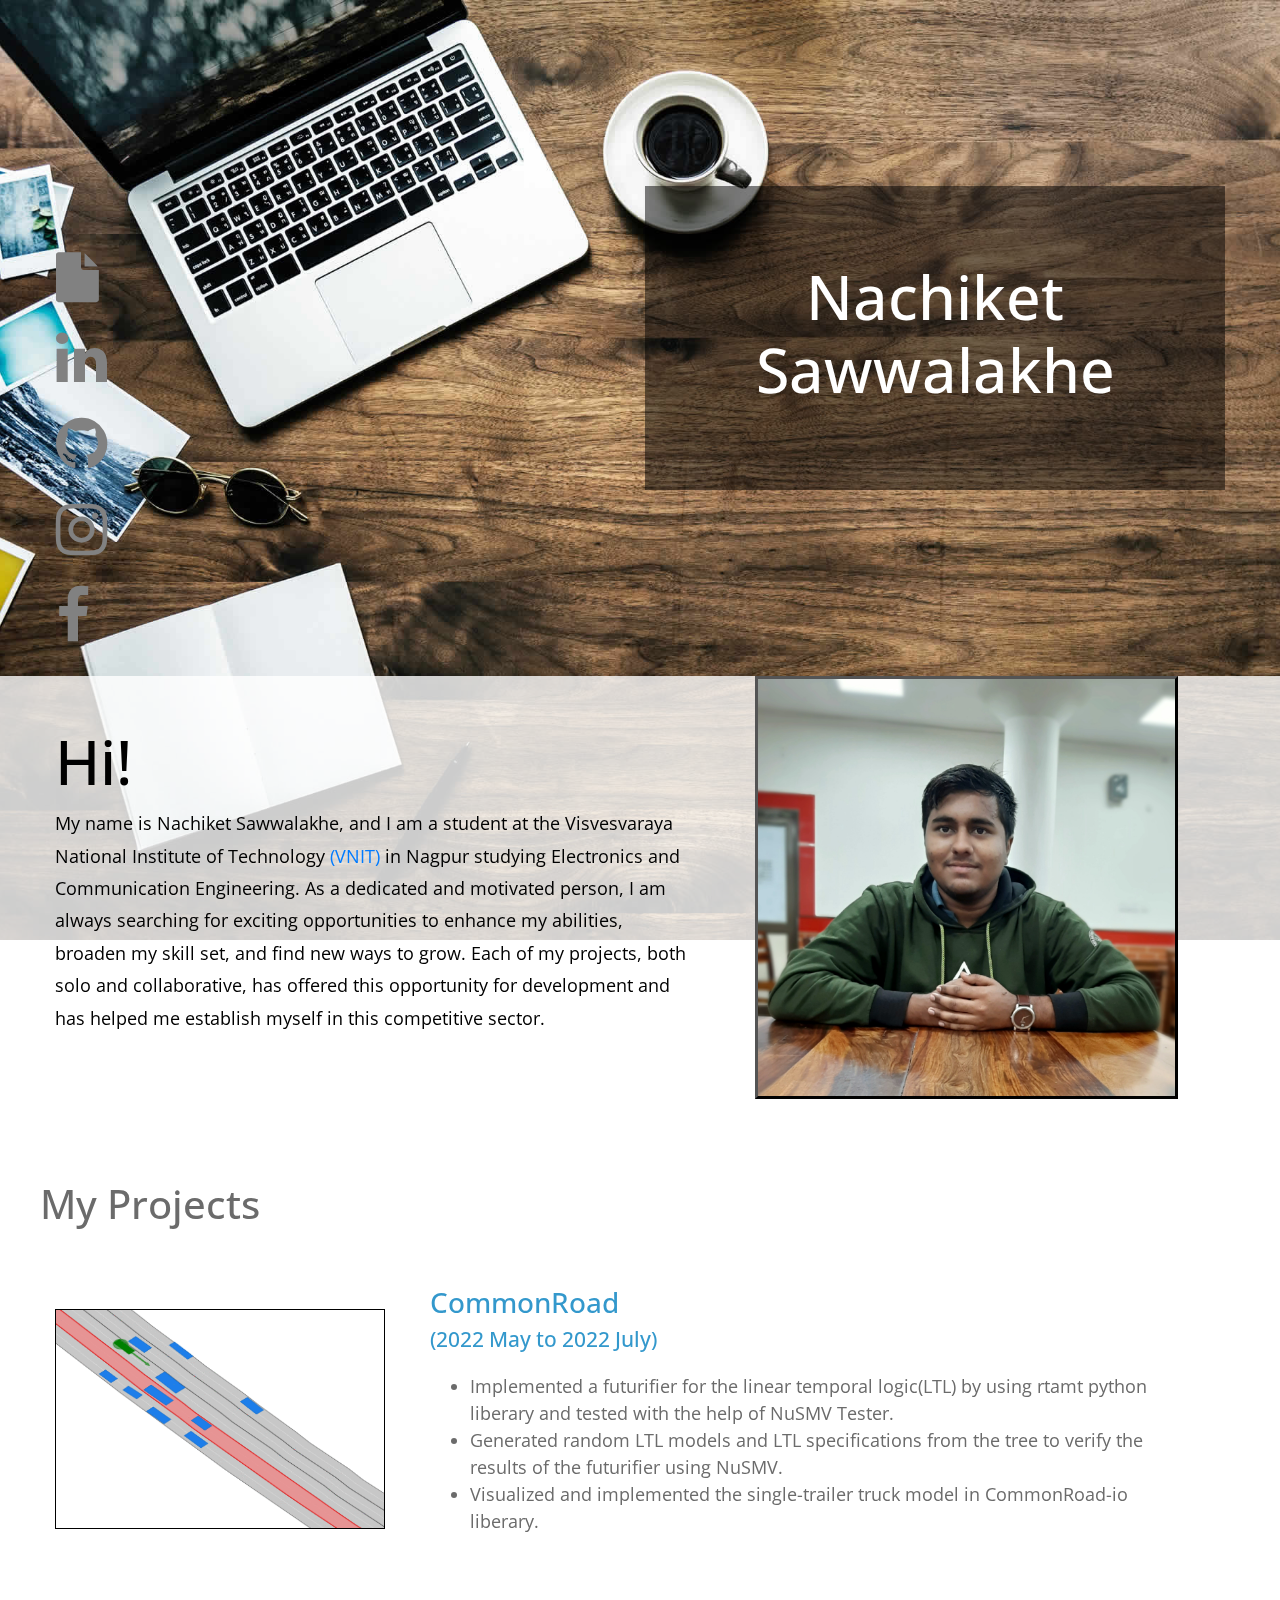
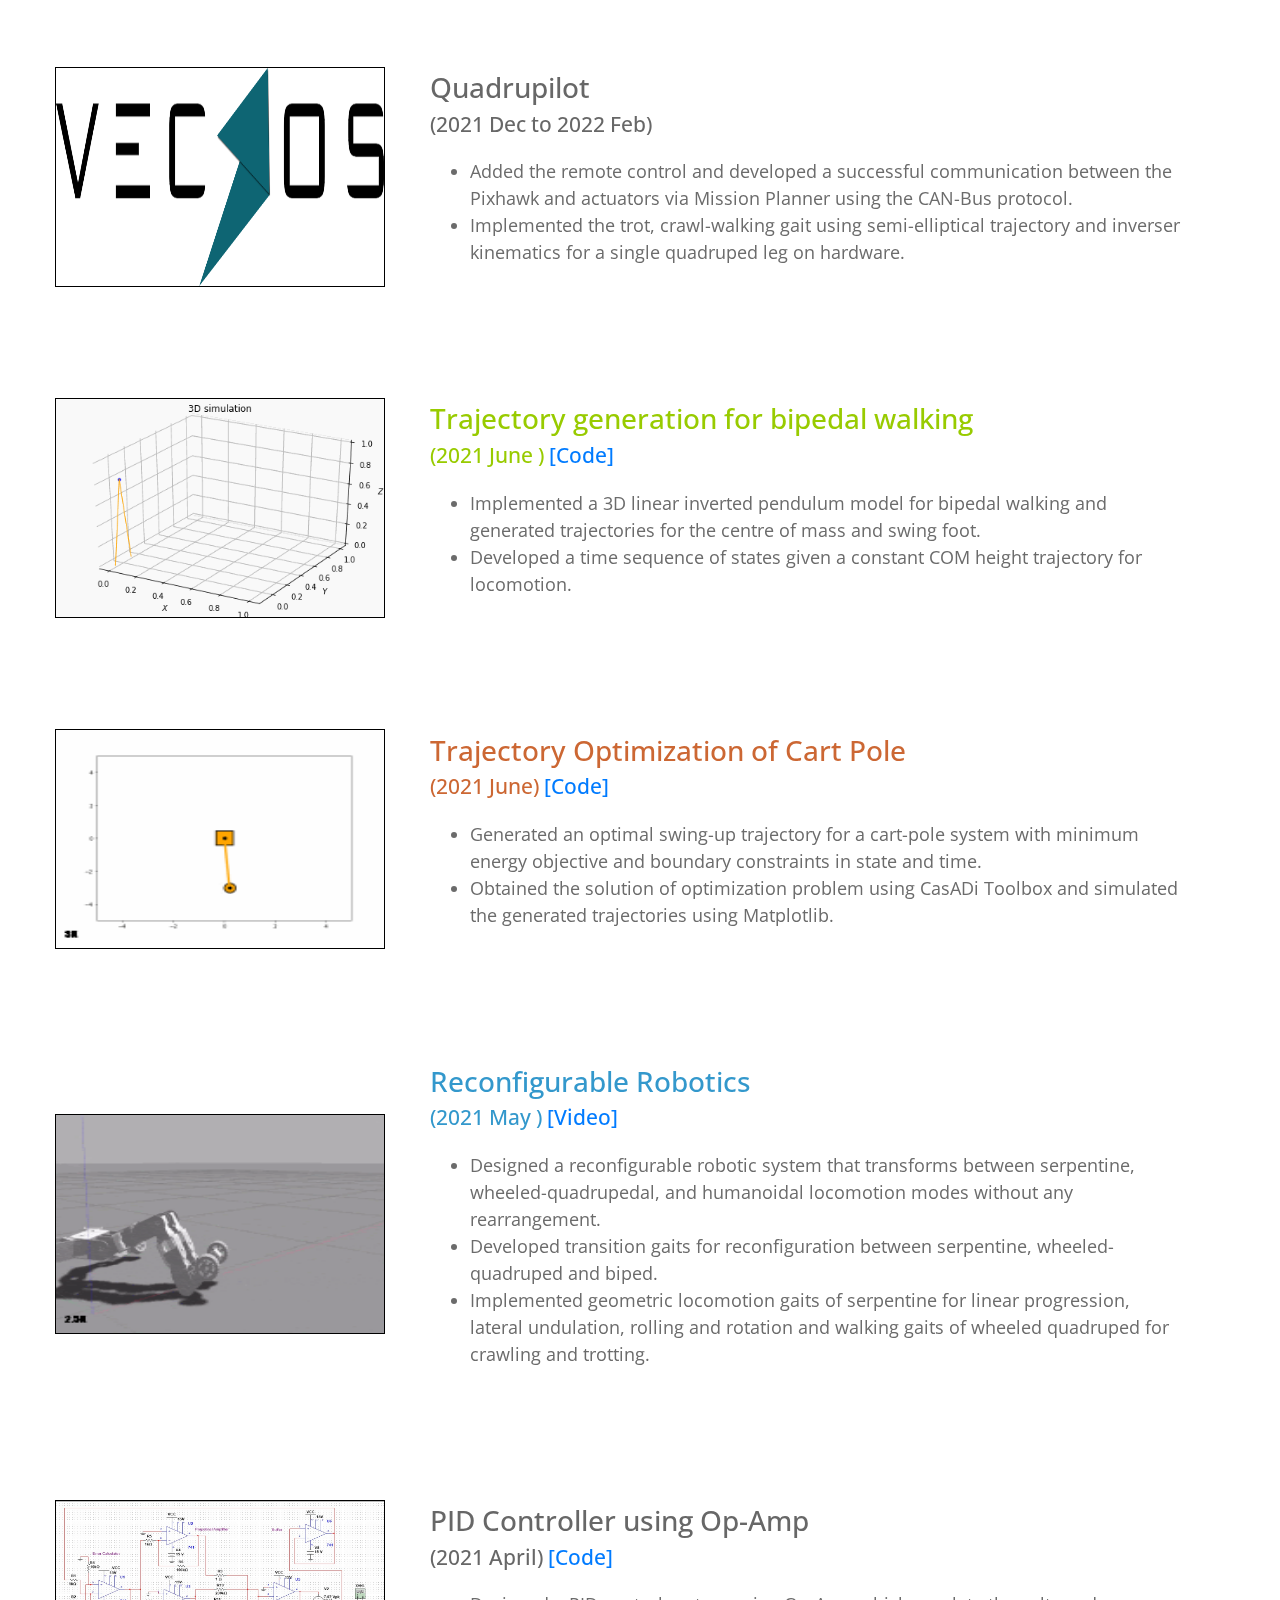
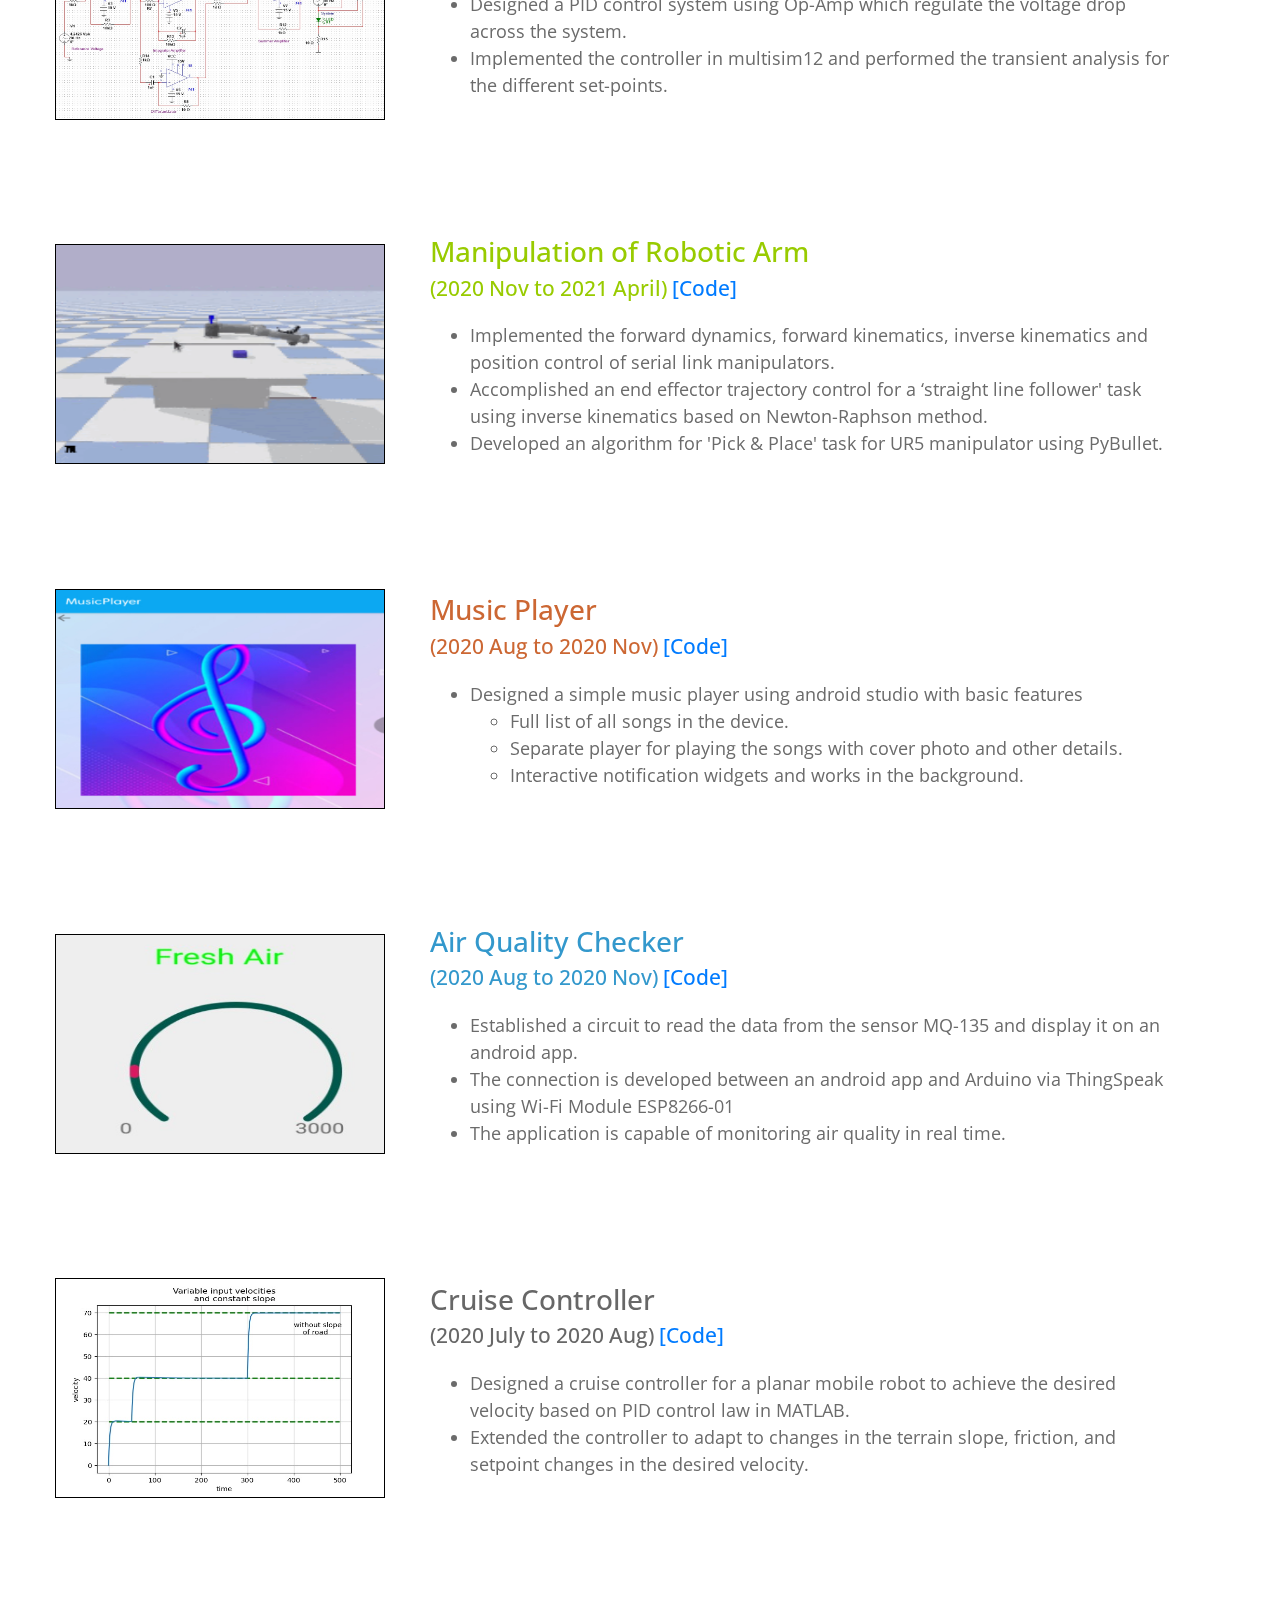
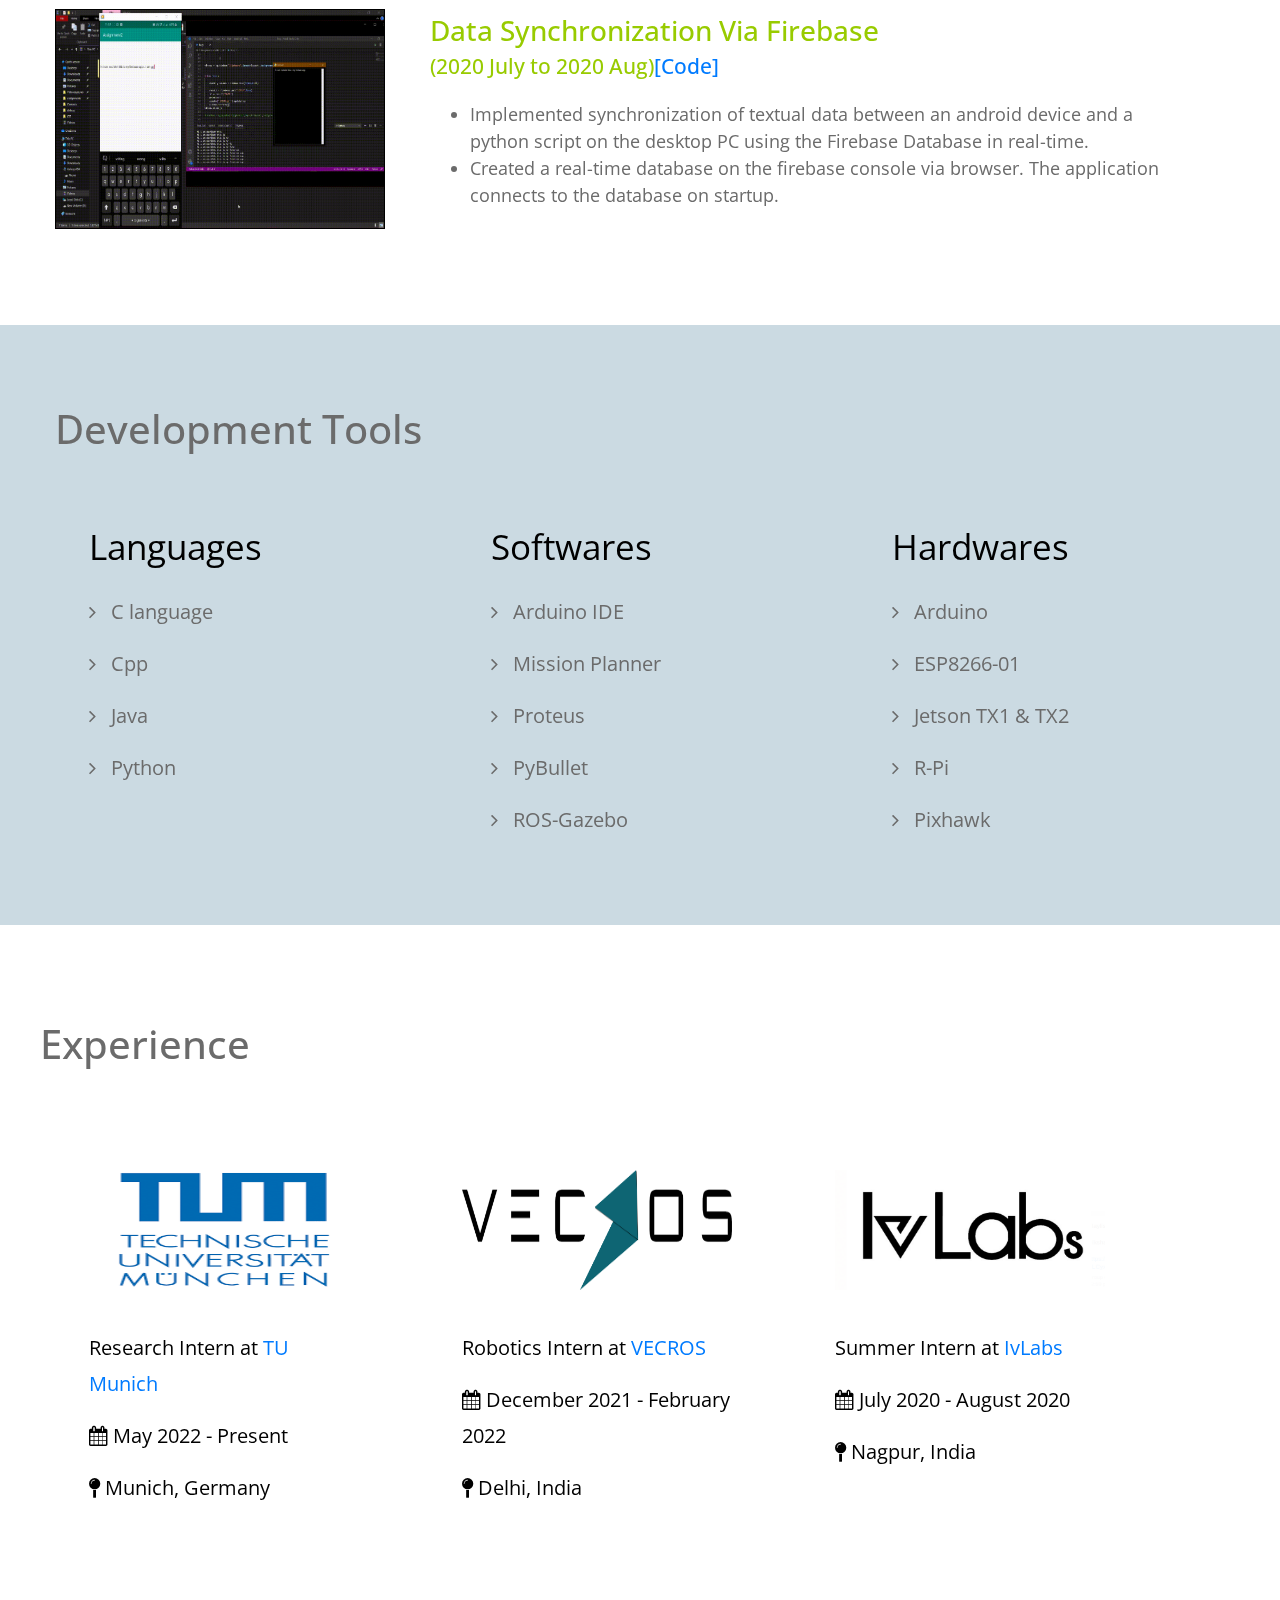
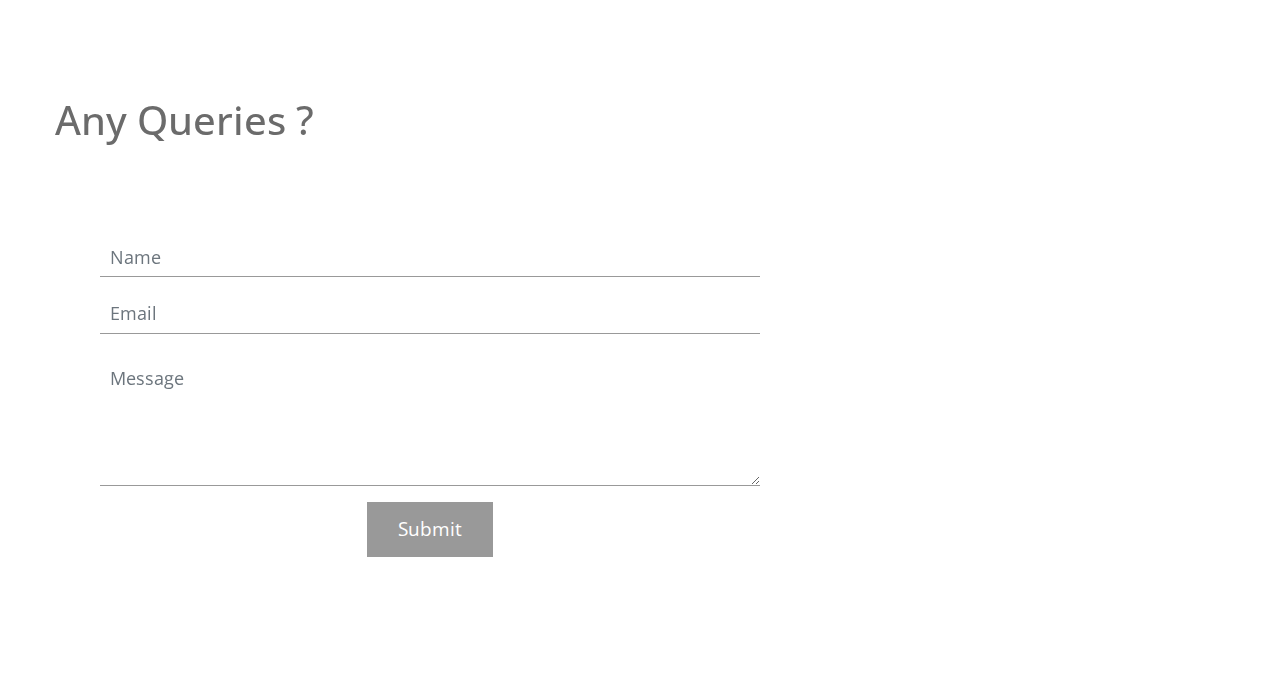
<file: index.html>
<!DOCTYPE html>
<html lang="en">

<head>
  <meta charset="UTF-8" />
  <meta name="viewport" content="width=device-width, initial-scale=1.0" />
  <meta http-equiv="X-UA-Compatible" content="ie=edge" />
  <link rel="stylesheet" href="https://fonts.googleapis.com/css?family=Open+Sans:400,600" />
  <link rel="stylesheet" href="css/all.min.css" />
  <link rel="stylesheet" href="css/bootstrap.min.css" />
  <link rel="stylesheet" href="css/templatemo-style.css" />
  <!-- <link rel="stylesheet" href="https://maxcdn.bootstrapcdn.com/bootstrap/3.3.7/css/bootstrap.min.css"> -->
  <link rel="stylesheet" href="https://cdnjs.cloudflare.com/ajax/libs/font-awesome/4.7.0/css/font-awesome.min.css">

  <title>Nachiket497-Portfolio</title>

  <!--
Mini Profile Template
https://templatemo.com/tm-530-mini-profile
-->
</head>

<body>

  <!-- Welcome Section -->
  <section id="tmWelcome" class="parallax-window" data-parallax="scroll" data-image-src="img/mini-profile-bg-01.jpg">
    <div class="container-fluid tm-brand-container-outer">
      <div class="row">
        <div class="col-12">
          <!-- Logo Area -->
          <!-- Black transparent bg -->
          <div class="ml-auto mr-0 tm-bg-black-transparent text-white tm-brand-container-inner">
            <div class="tm-brand-container text-center">
              <h1 class="tm-brand-name">Nachiket Sawwalakhe</h1>
              <!-- <p class="tm-brand-description mb-0">simple parallax template</p> -->
            </div>
          </div>
        </div>
      </div>
    </div>

    <div class="tm-bg-white-transparent tm-welcome-container">
      <div class="container-fluid">
        <div class="row h-100">
          <!-- Welcome Text -->
          <!-- White transparent bg -->
          <div class="col-md-7 tm-welcome-left-col">
            <div class="tm-welcome-left">
              <h1 class="tm-brand-name">Hi! </h1>
              <!-- <h2 class="tm-welcome-title">Hi! I'm Nachiket</h2> -->
              <p class="pb-0">
              <!-- <ul>
                studying Electronics and Communication Engineering at Visvesvaraya National Institute of Technology (VNIT), Nagpur,
                <li>Student at Visvesvaraya National Institute of Technology (VNIT), Nagpur </li>
                <li>Vice President and Founder of IDS-VNIT.</li>
                <li>Core Member of IvLabs.</li>
                <li>Developed an excellent problem-solving ability, as well as a good understanding of and hands-on experience with a variety of robotic and IT technologies.</li>
                <li>Wants to apply and test my knowledge in the industry to solve real-world problems that will have an
                  impact and assist millions of people.</li>
              </ul> -->
              <!-- I have been working under IvLabs on various robotics projects. I have developed an 
                  excellent problem-solving ability and a fair enough 
                  understanding and hands-on experience in many Robotics
                   and IT technologies. I am also interested in Android
                    Application Development. Shortly, I aim to use and 
                    test my knowledge and skills in the industry to solve 
                    real-life issues so that they create an impact and 
                    prove helpful to millions.  -->
                    My name is Nachiket Sawwalakhe, and I am a student at the Visvesvaraya National Institute of Technology <a href="https://vnit.ac.in/">(VNIT)</a> in Nagpur studying Electronics and Communication Engineering. As a dedicated and motivated person, I am always searching for exciting opportunities to enhance my abilities, broaden my skill set, and find new ways to grow. Each of my projects, both solo and collaborative, has offered this opportunity for development and has helped me establish myself in this competitive sector.
              </p>
              <!-- <p> -->
                  <!-- Find My Resume : <a href="https://vnit.ac.in/">Here</a>      -->
              <!-- </p> -->
              <!-- <a href="#" class="fa fa-github"></a> -->
            </div>
          </div>
          <!-- Brown bg -->
          <div class="col-md-5">
            <div class="tm-welcome-right">
              <!-- <i class="fas fa-4x fa-address-card p-3 tm-welcome-icon"></i> -->
              <!-- <p class="mb-0">
                  Please spread a word about templatemo website. Anyone can download free Bootstrap CSS templates.
                </p> -->
              <img src="img\Nachiket.jpg" height="423" style="border:3px outset black;">
            </div>
          </div>
        </div>
      </div>
    </div>
  </section>
  <!-- End Welcome section -->

  <div class="sidenav">
    <!-- <a href="#" class="fa fa-google" ></a> -->
    <ul class="list-icon">
      <li><a href="https://drive.google.com/file/d/1F-0O5NYP1Ze4DHPutF4JvORRXdPMlFDc/view?usp=sharing" class="fa fa-file" style="font-size:50px"></a></li>
      <li>    <a href="https://www.linkedin.com/in/nachiket-sawwalakhe-052041195" class="fa fa-linkedin" ></a></li>
      <li>
        <a href="https://github.com/Nachiket497" class="fa fa-github" ></a></li>
      <li>    <a href="https://www.instagram.com/nachiket497/" class="fa fa-instagram" ></a></li>
      <li>    <a href="https://www.facebook.com/nachiket.sawwalakhe" class="fa fa-facebook" ></a></li>
    </ul>
    



    <!-- <a href="#">Services</a> -->
    <!-- <a href="#">Clients</a> -->
    <!-- <a href="#">Contact</a> -->
  </div>


  <!-- Portfolio section -->
  <section id="tmPortfolio">
    <div class="container-fluid">
      <div class="row">
        <div class="head">
          <h1>My Projects </br> </h1>
        </div>

        <div class="col-12">
         
          <div class="tm-portfolio-item">
            <!-- <div class="tm-portfolio-name text-white tm-bg-green">
                
              </div> -->
            <img src="img\common.gif" height="220" width="330" style="border:1px solid black;"> </img>
            <div class="tm-portfolio-description">
              <h3 class="tm-text-blue">
                CommonRoad <br> 
                <span class="tm-title-small">(2022 May to 2022 July) </span>
              </h3>
              <p class="mb-0">
              <ul>
                <li>Implemented a futurifier for the linear temporal logic(LTL) by using rtamt python
                  liberary and tested with the help of NuSMV Tester.</li>
                <li>Generated random LTL models and LTL specifications from the tree to verify the
                  results of the futurifier using NuSMV.</li>
                <li>Visualized and implemented the single-trailer truck model in CommonRoad-io liberary.</li>
              </ul>
              </p>
            </div>
          </div>
          <div class="tm-portfolio-item">
            <!-- <div class="tm-portfolio-name text-white tm-bg-green">
                
              </div> -->
            <img src="img\vecros.png" height="220" width="330" style="border:1px solid black;"> </img>
            <div class="tm-portfolio-description">
              <h3 class="tm-text-dark-gray">
                Quadrupilot <br> 
                <span class="tm-title-small">(2021 Dec to 2022 Feb) </span>
              </h3>
              <p class="mb-0">
              <ul>
                <li>Added the remote control and developed a successful communication between the
                  Pixhawk and actuators via Mission Planner using the CAN-Bus protocol.</li>
                <li>Implemented the trot, crawl-walking gait using semi-elliptical trajectory and inverser
                  kinematics for a single quadruped leg on hardware.</li>
              </ul>
              </p>
            </div>
          </div>
          
          <div class="tm-portfolio-item">
            <!-- <div class="tm-portfolio-name text-white tm-bg-green">
                
              </div> -->
            <img src="img\Multistep_3D.gif" height="220" width="330" style="border:1px solid black;"> </img>
            <div class="tm-portfolio-description">
              <h3 class="tm-text-green">
                Trajectory generation for bipedal walking <br>
                <span class="tm-title-small">(2021 June ) <a href="https://github.com/Nachiket497/biped_walking">[Code]</a> </span>
              </h3>
              <p class="mb-0">
              <ul>
                <li>Implemented a 3D linear inverted pendulum model for bipedal walking and generated trajectories for
                  the centre of mass and swing foot. </li>
                <li>Developed a time sequence of states given a constant COM height trajectory for locomotion.</li>
              </ul>
              </p>
            </div>
          </div>

          <div class="tm-portfolio-item">
            <!-- <div class="tm-portfolio-name text-white tm-bg-orange">
                Project Maneger
              </div> -->
            <img src="img\optimize1.gif" height="220" width="330" style="border:1px solid black;"> </img>
            <div class="tm-portfolio-description">
              <h3 class="tm-text-orange">
                Trajectory Optimization of Cart Pole<br>
                <span class="tm-title-small">(2021 June) <a href="https://github.com/Nachiket497/trajectory_optimization">[Code]</a> </span>
              </h3>
              <p class="mb-0">
              <ul>
                <li>Generated an optimal swing-up trajectory for a cart-pole system with minimum energy objective and
                  boundary constraints in state and time.</li>
                <li>Obtained the solution of optimization problem using CasADi Toolbox and simulated the generated
                  trajectories using Matplotlib.</li>
              </ul>
              </p>
            </div>
          </div>

          <div class="tm-portfolio-item">
            <img src="img\q2h1.gif" height="220" width="330" style="border:1px solid black;"> </img>
            <div class="tm-portfolio-description">
              <h3 class="tm-text-blue">
                Reconfigurable Robotics<br>
                <span class="tm-title-small">(2021 May ) <a href="https://drive.google.com/file/d/1WklsGTju2-ZOsPBwW0gTP8u28iZbrFs0/view">[Video]</a>  </span>
              </h3>
              <p class="mb-0">
              <ul>
                <li>Designed a reconfigurable robotic system that transforms between serpentine, wheeled-quadrupedal,
                  and humanoidal locomotion modes without any rearrangement.</li>
                <li>Developed transition gaits for reconfiguration between serpentine, wheeled-quadruped and biped.</li>
                <li>Implemented geometric locomotion gaits of serpentine for linear progression, lateral undulation,
                  rolling and rotation and walking gaits of wheeled quadruped for crawling and trotting. </li>
              </ul>
              </p>
            </div>
          </div>

          <div class="tm-portfolio-item">
            <img src="img\Circuit_diagram.jpeg" height="220" width="330" style="border:1px solid black;"> </img>
            <div class="tm-portfolio-description">
              <h3 class="tm-text-dark-gray">
                PID Controller using Op-Amp<br>
                <span class="tm-title-small">
                  (2021 April) <a href="https://github.com/Nachiket497/PID_Controller_using_OP-Amp">[Code]</a> 
                </span>
              </h3>
              <p class="mb-0">
              <ul>
                <li>Designed a PID control system using Op-Amp which regulate the voltage drop across the system.</li>
                <li>Implemented the controller in multisim12 and performed the transient analysis for the different
                  set-points.</li>
              </ul>
              </p>
            </div>
          </div>
          <div class="tm-portfolio-item">
            <img src="img\pick_place1.gif" height="220" width="330" style="border:1px solid black;"> </img>
            <div class="tm-portfolio-description">
              <h3 class="tm-text-green">
                Manipulation of Robotic Arm<br>
                <span class="tm-title-small">(2020 Nov to 2021 April) <a href="https://github.com/IvLabs/manipulation">[Code]</a>  </span>
              </h3>
              <p class="mb-0">
              <ul>
                <li>Implemented the forward dynamics, forward kinematics, inverse kinematics and position control of
                  serial link manipulators.</li>
                <li>Accomplished an end effector trajectory control for a ‘straight line follower' task using inverse
                  kinematics based on Newton-Raphson method.</li>
                <li> Developed an algorithm for 'Pick & Place' task for UR5 manipulator using PyBullet. </li>
              </ul>
              </p>
            </div>
          </div>
          <div class="tm-portfolio-item">
            <img src="img\mus.jpg" height="220" width="330" style="border:1px solid black;"> </img>
            <div class="tm-portfolio-description">
              <h3 class="tm-text-orange">
                Music Player<br>
                <span class="tm-title-small">(2020 Aug to 2020 Nov) <a href="https://github.com/Nachiket497/Music_Player">[Code]</a>  </span>
              </h3>
              <p class="mb-0">
              <ul>
                <li>Designed a simple music player using android studio with basic features
                  <ul>
                    <li>Full list of all songs in the device.</li>
                    <li>Separate player for playing the songs with cover photo and other details.</li>
                    <li>Interactive notification widgets and works in the background. </li>
                  </ul>
                </li>
              </ul>
              </p>
            </div>
          </div>
          <div class="tm-portfolio-item">
            <img src="img\new.jpg" height="220" width="330" style="border:1px solid black;"> </img>
            <div class="tm-portfolio-description">
              <h3 class="tm-text-blue">
                Air Quality Checker<br>
                <span class="tm-title-small">(2020 Aug to 2020 Nov) <a href="https://github.com/Nachiket497/IOT_Base_Air_Qulity_checker">[Code]</a>  </span>
              </h3>
              <p class="mb-0">
              <ul>
                <li>Established a circuit to read the data from the sensor MQ-135 and display it on an android app.
                </li>
                <li>The connection is developed between an android app and Arduino via ThingSpeak using Wi-Fi Module
                  ESP8266-01</li>
                <li> The application is capable of monitoring air quality in real time. </li>
              </ul>
              </p>
            </div>
          </div>
          <div class="tm-portfolio-item">
            <img src="img\task2_without_slope.jpeg" height="220" width="330" style="border:1px solid black;"> </img>
            <div class="tm-portfolio-description">
              <h3 class="tm-text-dark-gray">
                Cruise Controller<br>
                <span class="tm-title-small">(2020 July to 2020 Aug) <a href="https://github.com/Nachiket497/CRUISE-CONTROLLER">[Code]</a> </span>
              </h3>
              <p class="mb-0">
              <ul>
                <li>Designed a cruise controller for a planar mobile robot to achieve the desired velocity based on PID
                  control law in MATLAB.</li>
                <li> Extended the controller to adapt to changes in the terrain slope, friction, and setpoint changes in
                  the desired velocity.</li>
                <!-- <li>Implemented geometric locomotion gaits of serpentine for linear progression, lateral undulation, rolling and rotation and walking gaits of wheeled quadruped for crawling and trotting. </li> -->
              </ul>
              </p>
            </div>
          </div>
          <div class="tm-portfolio-item">
            <img src="img\sm.jpg" height="220" width="330" style="border:1px solid black;"> </img>
            <div class="tm-portfolio-description">
              <h3 class="tm-text-green">
                Data Synchronization Via Firebase<br>
                <span class="tm-title-small">(2020 July to 2020 Aug)<a href="https://github.com/Nachiket497/FirebaseAPK">[Code]</a> </span>
              </h3>
              <p class="mb-0">
              <ul>
                <li>Implemented synchronization of textual data between an android device and a python script on the
                  desktop PC using the Firebase Database in real-time.</li>
                <li>Created a real-time database on the firebase console via browser. The application connects to the
                  database on startup.</li>
                <!-- <li>Implemented geometric locomotion gaits of serpentine for linear progression, lateral undulation, rolling and rotation and walking gaits of wheeled quadruped for crawling and trotting. </li> -->
              </ul>
              </p>
            </div>
          </div>
        </div>
      </div>
    </div>
  </section>
  <!-- End portfolio section -->
  <!-- <ul>
      <li></li>
      <li></li>
    </ul> -->

    <section id="tmPortfolio" class="parallax-window2"   >
      <div class="container-fluid">
        <div class="row">
          <div class="col-12">
            <div class="head3"> <h1>Development Tools  </br> </h1> </div>
            <div class="tm-contact-items-container">
              <div class="tm-contact-item3">
                <p class="tm-text-black2">
                  Languages 
                </p> 
                <p class="text3"> <i class="fa fa-angle-right" style="font-size:20px"></i>   &nbsp; C language</p> 
                <p class="text3"> <i class="fa fa-angle-right" style="font-size:20px"></i>   &nbsp; Cpp</p> 
                <p class="text3"> <i class="fa fa-angle-right" style="font-size:20px"></i>   &nbsp; Java</p> 
                <p class="text3"> <i class="fa fa-angle-right" style="font-size:20px"></i>   &nbsp; Python</p> 
                
              </div>
              <div class="tm-contact-item3">
                <p class="tm-text-black2">
                  Softwares
                </p>
                <!-- <p class="text3"> <i class="fa fa-angle-right" style="font-size:20px"></i>   &nbsp; Android Studio </p>  -->
                <p class="text3"> <i class="fa fa-angle-right" style="font-size:20px"></i>   &nbsp; Arduino IDE</p> 
                <p class="text3"> <i class="fa fa-angle-right" style="font-size:20px"></i>   &nbsp; Mission Planner</p> 
                <p class="text3"> <i class="fa fa-angle-right" style="font-size:20px"></i>   &nbsp; Proteus</p> 
                <p class="text3"> <i class="fa fa-angle-right" style="font-size:20px"></i>   &nbsp; PyBullet</p> 
                <p class="text3"> <i class="fa fa-angle-right" style="font-size:20px"></i>   &nbsp; ROS-Gazebo</p> 
              </div>
              <!-- <div class="tm-contact-item3">
                <p class="tm-text-black2">
                
                </p>
              </div> -->
              <div class="tm-contact-item3">
                <p class="tm-text-black2">
                  Hardwares
                </p>
                <p class="text3"> <i class="fa fa-angle-right" style="font-size:20px"></i>   &nbsp; Arduino</p> 
                <p class="text3"> <i class="fa fa-angle-right" style="font-size:20px"></i>   &nbsp; ESP8266-01</p> 
                <p class="text3"> <i class="fa fa-angle-right" style="font-size:20px"></i>   &nbsp; Jetson TX1 & TX2</p> 
                <p class="text3"> <i class="fa fa-angle-right" style="font-size:20px"></i>   &nbsp; R-Pi</p> 
                <p class="text3"> <i class="fa fa-angle-right" style="font-size:20px"></i>   &nbsp; Pixhawk</p> 
                <!-- <p class="text3"> <i class="fa fa-angle-right" style="font-size:20px"></i>   &nbsp; Python</p>  -->
              </div>
            </div>
    
    
          </div>
        </div>
      </div>
    </section>
    

  <!-- Contact section -->
  <div id="tmContact" class="parallax-window" data-parallax="scroll" data-image-src="img/mini-profile-bg-02.jpg">

    <!-- <div class="tm-bg-white-transparent tm-welcome-container"></div> -->
    <div class="container-fluid">

      <div class="row">
        <div class="head2">
          <h1>Experience</h1>
        </div>
        <div class="col-12">
          <div class="tm-contact-items-container">
            <div class="tm-contact-item">
              <img src="img\tum.png" height="160" width="270" style="padding-bottom: 40px;"> </img>
              <p class="tm-text-black">
                Research Intern at  <a href="https://www.tum.de/en/">TU Munich</a>
              </p>

              <p class="tm-text-black">
                <i class="fa fa-calendar-alt"></i>
                May 2022 - Present
              </p>
              <p class="tm-text-black">
                <i class="fa fa-map-pin		"></i>
                Munich, Germany
              </p>

            </div>
            <div class="tm-contact-item">
              <img src="img\vecros.png" height="160" width="270" style="padding-bottom: 40px;"> </img>
              <p class="tm-text-black">
                Robotics Intern at  <a href="https://www.vecros.com/">VECROS </a>
              </p>

              <p class="tm-text-black">
                <i class="fa fa-calendar-alt"></i>
                December 2021 - February 2022
              </p>
              <p class="tm-text-black">
                <i class="fa fa-map-pin		"></i>
                Delhi, India
              </p>

            </div>
            <div class="tm-contact-item">
              <img src="img/iv.png" height="160" width="270" style="padding-bottom: 40px;"> </img>
              <p class="tm-text-black">
                Summer Intern at <a href="https://www.ivlabs.in/">IvLabs </a>
              </p>
              <p class="tm-text-black">
                <i class="fa fa-calendar-alt"></i>
                July 2020 - August 2020
              </p>
              <p class="tm-text-black">
                <i class="fa fa-map-pin		"></i>
                Nagpur, India
              </p>

            </div>
          </div>
        </div>
      </div>

      <!-- <div class="row">
        <div class="head2">
          <h1>About Academic</h1>
        </div> -->
      <!-- <div class="col-12"> -->
      <!-- <div class="tm-contact-items-container">   -->
      <!-- <div class="tm-contact-item2">        
          <form action="index.html" method="POST" id="tmContactForm2" class="tm-bg-white-transparent">
            <div class="form-group2">
              <li> B-Tech in Electronics and Communication Engoneering </br> Visvesvaraya Nation Institute of
                Technology, Nagpur, India </br> July 2019 - Present <p align="right;">CGPA : 9.3/10</p>
              </li>
            </div>
          </form>
          </div> -->
      <!-- </div> -->
      <!-- </div> -->
      <div class="head2">
        <h1>Any Queries ?</h1>
      </div>
      <div class="row">
        <div class="col-12">
          <form action="POST"  data-netlify="true" id="tmContactForm" class="tm-bg-white-transparent">
            <div class="form-group">
              <input type="text" id="contact_name" name="contact_name"
                class="form-control rounded-0 border-top-0 border-right-0 border-left-0" placeholder="Name" required />
            </div>
            <div class="form-group">
              <input type="email" id="contact_email" name="contact_email"
                class="form-control rounded-0 border-top-0 border-right-0 border-left-0" placeholder="Email" required />
            </div>
            <div class="form-group">
              <textarea rows="4" id="contact_message" name="contact_message"
                class="form-control rounded-0 border-top-0 border-right-0 border-left-0" placeholder="Message"
                required></textarea>
            </div>
            <div class="text-center">
              <button type="submit" class="btn tm-btn-submit rounded-0 text-white">
                Submit
              </button>
            </div>
          </form>
        </div>
      </div>
      <!-- row -->
      <div class="row">
        <footer class="col-12">
          <!-- <p class="text-center tm-copyright-text">
            Copyright 2020 Mini Profile Page

            - Design: Template Mo</p> -->
        </footer>
      </div>
    </div>
    <!-- container -->
  </div>
  <!-- section -->
  <script src="js/jquery.min.js"></script>
  <script src="js/parallax.min.js"></script>
  <script>
    function detectMsBrowser() {
      using_ms_browser =
        navigator.appName == "Microsoft Internet Explorer" ||
        (navigator.appName == "Netscape" &&
          navigator.appVersion.indexOf("Edge") > -1) ||
        (navigator.appName == "Netscape" &&
          navigator.appVersion.indexOf("Trident") > -1);

      if (using_ms_browser == true) {
        alert(
          "Please use Chrome or Firefox for the best browsing experience!"
        );
      }
    }
    function setBrandMarginTop() {
      var bottomContainerHeight = $(".tm-welcome-container").height();

      $(".tm-brand-container-outer").css({
        "margin-top": -bottomContainerHeight + "px"
      });
    }

    $(function () {
      setBrandMarginTop();
      detectMsBrowser();

      // Handle window resize event
      $(window).resize(function () {
        setBrandMarginTop();
      });
    });
  </script>
</body>

</html>
</file>
<file: css/templatemo-style.css>
/**

Mini Profile Template

https://templatemo.com/tm-530-mini-profile


Color Codes
------------
brown: #986665;
green: #98cb00;
orange: #cc6733;
blue: #3398cc;
dark-gray: #676767;
light-gray: #999999;
text-gray: #6b6b6b;

*/

html {
  -webkit-font-smoothing: antialiased;
  scroll-behavior: smooth;
}

body {
  font-family: "Open Sans", Arial, Helvetica, sans-serif;
  font-size: 18px;
  font-weight: 400;
  color: #6b6b6b;
  overflow-x: hidden;
}

a,
button {
  transition: all 0.3s ease;
}

a:hover {
  text-decoration: none;
}

.container-fluid {
  max-width: 1200px;
}

.tm-bg-black-transparent {
  background-color: rgba(0, 0, 0, 0.5);
}

.tm-bg-white-transparent {
  background-color: rgba(255, 255, 255, 0.8);
}

.tm-bg-green {
  background-color: #98cb00;
}

.tm-bg-orange {
  background-color: #cc6733;
}

.tm-bg-blue {
  background-color: #3398cc;
}

.tm-bg-dark-gray {
  background-color: #676767;
}

/*
  Welcome section
*/
#tmWelcome {
  position: relative;
  display: flex;
  align-items: center;
}

.tm-brand-container-outer {
  margin-top: -400px;
}

.tm-brand-container-inner {
  max-width: 580px;
  width: 100%;
}

.tm-brand-container {
  padding: 75px 110px;
}

.tm-brand-name {
  font-size: 3.8rem;
}

.tm-brand-description {
  font-size: 1.4rem;
}

.parallax-window {
  min-height: 1100px;
  background: transparent;
}

.parallax-window2 {
  /* min-height: 400px; */
  /* background: solid; */
  height: 600px;
  background-color: #cbdae2;
}

#tmContact {
  min-height: 1197px;
}

.tm-welcome-container {
  min-height: 400px;
  position: absolute;
  bottom: 0;
  left: 0;
  width: 100%;
  display: flex;
  align-items: stretch;
}

.tm-welcome-title {
  margin-bottom: 40px;
}

.tm-welcome-left {
  padding-right: 30px;
  padding-top: 50px;
  padding-bottom: 50px;
  color: black;
}

.tm-welcome-left-col {
  display: flex;
  align-items: center;
  line-height: 2.5em;
}

.tm-welcome-right {
  color: white;
  background-color: #ffffff00;
  /* border-width: 680px; */
  /* border-color: black; */
  padding: 0px 0px 0px;
  height: 100%;
}

.tm-welcome-icon {
  margin-bottom: 50px;
  display: block;
  text-align: center;
}

/*
  Portfolio section
*/

.head {
  /* padding-top: 20px; */
  padding-bottom: 30px;
  font-weight: 5000;
}
.head2 {
  /* padding-top: 20px; */
  padding-bottom: 40px;
  font-weight: 5000;
  font-size: 1000em;
}
.head3 {
  padding-top: 0px;
  padding-bottom: 0px;
  font-weight: 5000;
  font-size: 1000em;
  /* text-align: center; */
}
#tmPortfolio {
  padding-top: 80px;
}

.tm-portfolio-item {
  display: flex;
  align-items: center;
  margin-bottom: 80px;
}

.tm-portfolio-name {
  width: 330px;
  height: 220px;
  font-size: 2rem;
  padding: 70px 95px;
  display: flex;
  align-items: center;
  text-align: center;
}

.tm-portfolio-description {
  width: calc(100% - 330px);
  padding: 20px 45px;
}

.tm-portfolio-description h3 {
  margin-bottom: 20px;
}

.tm-text-green {
  color: #98cb00;
}


.tm-text-black {
  color: #000000;
  font-size: 20px;
}

.tm-text-black2 {
  color: #000000;
  font-size: 35px;
}

.tm-text-orange {
  color: #cc6733;
}

.tm-text-blue {
  color: #3398cc;
}

.tm-text-dark-gray {
  color: #676767;
}

.tm-title-small {
  font-size: 1.3rem;
}

p {
  line-height: 1.8;
}

/*
  Contact section
*/

#tmContact {
  padding-top: 95px;
}

.tm-contact-item {
  width: 33.3334%;
  max-width: 345px;
  height: auto;
  min-height: 420px;
  margin-right: 35px;
  /* background: transparent; */
  background-color: white;
  padding: 54px 34px 44px;
}

.tm-contact-item:last-child {
  margin-right: 375px;
}

.tm-contact-item2 {
  width: 45%;
  max-width: 2000px;
  height: auto;
  min-height: 420px;
  margin-right: 35px;
  background-color: white;
  padding: 54px 34px 44px;
}

.tm-contact-item2:last-child {
  margin-right: 0px;
}

.text3 {
  font-size: 20px;
}

.tm-contact-item3 {
  width: 33%;
  max-width: 2000px;
  height: auto;
  /* min-height: 420px; */
  margin-right: 35px;
  background: transparent;
  /* background-color: white; */
  padding: 54px 34px 44px;
}

.tm-contact-item3:last-child {
  margin-right: 0px;
}


.tm-contact-items-container {
  display: flex;
  justify-content: space-between;
  margin-bottom: 130px;
}

.tm-contact-item-icon {
  margin-bottom: 45px;
  width: 100%;
  height: 160px;
  display: flex;
  align-items: center;
  justify-content: center;
}

#tmContactForm {
  width: 100%;
  max-width: 750px;
  padding: 45px 45px 30px;
  margin-bottom: 95px;
}
#tmContactForm2 {
  width: 100%;
  max-width: 750px;
  padding: 45px 45px 30px;
  margin-bottom: 95px;
  line-height: 2em;
}


.form-group {
  max-width: 1000px;
}
.form-group2 {
  max-width: 1000px;
}
.form-control {
  background: transparent;
  border-color: #999999;
  padding: 15px 10px;
  font-size: 1.1rem;
  margin-bottom: 10px;
}

.tm-btn-submit {
  background-color: #999999;
  padding: 12px 30px;
  font-size: 1.2rem;
}

.tm-btn-submit:focus,
.tm-btn-submit:hover {
  background-color: #676767;
}

.tm-copyright-text {
  margin-bottom: 30px;
}

.tm-link {
  color: #676767;
}

@media (max-width: 1054px) {
  .tm-contact-item-icon {
    margin-bottom: 15px;
  }
}

@media (max-width: 991px) {
  .tm-contact-items-container {
    flex-direction: column;
  }

  .tm-contact-item {
    width: auto;
    max-width: 680px;
    min-height: 0;
    margin-left: auto;
    margin-right: auto;
    margin-bottom: 30px;
  }

  .tm-contact-item:last-child {
    margin-right: auto;
    margin-bottom: 0;
  }

  #tmContactForm {
    margin-left: auto;
    margin-right: auto;
  }
}

@media (max-width: 730px) {
  .tm-portfolio-item {
    flex-direction: column;
  }

  .tm-portfolio-name {
    justify-content: center;
  }

  .tm-portfolio-name,
  .tm-portfolio-description {
    width: 100%;
  }

  .tm-portfolio-description {
    padding: 20px 30px;
  }
}
/* The sidebar menu */
.sidenav {
  height: 100%; /*Full-height: remove this if you want "auto" height
  width: 160px; /* Set the width of the sidebar */
  position: fixed; /* Fixed Sidebar (stay in place on scroll) */
  z-index: 999; /* Stay on top */
  top: 0; /*Stay at the top */
  left: 0;
  bottom:0;
  background: transparent;
  /* background-color: #111 Black */
  overflow-x: hidden; /* Disable horizontal scroll8*/
  overflow-y:auto;
  /* padding-top: ; */
  /* vertical-align: center; */
  display: flex;
  align-items: center;
}

/* The navigation menu links */
.sidenav a {
  /* margin-top: 240px; */
  padding: 20px 20px 6px 16px;
  text-decoration: none;
  font-size: 60px;
  color: #818181;
  display: block;
}
.list-icon{
  list-style-type: none;
}
/* When you mouse over the navigation links, change their color */
.sidenav a:hover {
  color: #f1f1f1;
}

/* Style page content */
.main {
  /* margin-top: 240px; */
  margin-left: 160px; /* Same as the width of the sidebar */
  padding: 10px 20px;
}

/* On smaller screens, where height is less than 450px, change the style of the sidebar (less padding and a smaller font size) */
@media screen and (max-height: 450px) {
  .sidenav {padding-top: 15px;}
  .sidenav a {font-size: 18px;}
}
@media (max-width: 572px) {
  .tm-brand-container {
    padding: 45px;
  }
}

@media (max-width: 443px) {
  .tm-brand-name {
    font-size: 3rem;
  }

  .tm-brand-container {
    padding: 25px;
  }
}
</file>
<file: css/all.min.css>
.fa,.fab,.fal,.far,.fas{-moz-osx-font-smoothing:grayscale;-webkit-font-smoothing:antialiased;display:inline-block;font-style:normal;font-variant:normal;text-rendering:auto;line-height:1}.fa-lg{font-size:1.33333em;line-height:.75em;vertical-align:-.0667em}.fa-xs{font-size:.75em}.fa-sm{font-size:.875em}.fa-1x{font-size:1em}.fa-2x{font-size:2em}.fa-3x{font-size:3em}.fa-4x{font-size:4em}.fa-5x{font-size:5em}.fa-6x{font-size:6em}.fa-7x{font-size:7em}.fa-8x{font-size:8em}.fa-9x{font-size:9em}.fa-10x{font-size:10em}.fa-fw{text-align:center;width:1.25em}.fa-ul{list-style-type:none;margin-left:2.5em;padding-left:0}.fa-ul>li{position:relative}.fa-li{left:-2em;position:absolute;text-align:center;width:2em;line-height:inherit}.fa-border{border:.08em solid #eee;border-radius:.1em;padding:.2em .25em .15em}.fa-pull-left{float:left}.fa-pull-right{float:right}.fa.fa-pull-left,.fab.fa-pull-left,.fal.fa-pull-left,.far.fa-pull-left,.fas.fa-pull-left{margin-right:.3em}.fa.fa-pull-right,.fab.fa-pull-right,.fal.fa-pull-right,.far.fa-pull-right,.fas.fa-pull-right{margin-left:.3em}.fa-spin{animation:fa-spin 2s infinite linear}.fa-pulse{animation:fa-spin 1s infinite steps(8)}@keyframes fa-spin{0%{transform:rotate(0deg)}to{transform:rotate(1turn)}}.fa-rotate-90{-ms-filter:"progid:DXImageTransform.Microsoft.BasicImage(rotation=1)";transform:rotate(90deg)}.fa-rotate-180{-ms-filter:"progid:DXImageTransform.Microsoft.BasicImage(rotation=2)";transform:rotate(180deg)}.fa-rotate-270{-ms-filter:"progid:DXImageTransform.Microsoft.BasicImage(rotation=3)";transform:rotate(270deg)}.fa-flip-horizontal{-ms-filter:"progid:DXImageTransform.Microsoft.BasicImage(rotation=0, mirror=1)";transform:scaleX(-1)}.fa-flip-vertical{transform:scaleY(-1)}.fa-flip-both,.fa-flip-horizontal.fa-flip-vertical,.fa-flip-vertical{-ms-filter:"progid:DXImageTransform.Microsoft.BasicImage(rotation=2, mirror=1)"}.fa-flip-both,.fa-flip-horizontal.fa-flip-vertical{transform:scale(-1)}:root .fa-flip-both,:root .fa-flip-horizontal,:root .fa-flip-vertical,:root .fa-rotate-90,:root .fa-rotate-180,:root .fa-rotate-270{filter:none}.fa-stack{display:inline-block;height:2em;line-height:2em;position:relative;vertical-align:middle;width:2.5em}.fa-stack-1x,.fa-stack-2x{left:0;position:absolute;text-align:center;width:100%}.fa-stack-1x{line-height:inherit}.fa-stack-2x{font-size:2em}.fa-inverse{color:#fff}.fa-500px:before{content:"\f26e"}.fa-accessible-icon:before{content:"\f368"}.fa-accusoft:before{content:"\f369"}.fa-acquisitions-incorporated:before{content:"\f6af"}.fa-ad:before{content:"\f641"}.fa-address-book:before{content:"\f2b9"}.fa-address-card:before{content:"\f2bb"}.fa-adjust:before{content:"\f042"}.fa-adn:before{content:"\f170"}.fa-adobe:before{content:"\f778"}.fa-adversal:before{content:"\f36a"}.fa-affiliatetheme:before{content:"\f36b"}.fa-air-freshener:before{content:"\f5d0"}.fa-algolia:before{content:"\f36c"}.fa-align-center:before{content:"\f037"}.fa-align-justify:before{content:"\f039"}.fa-align-left:before{content:"\f036"}.fa-align-right:before{content:"\f038"}.fa-alipay:before{content:"\f642"}.fa-allergies:before{content:"\f461"}.fa-amazon:before{content:"\f270"}.fa-amazon-pay:before{content:"\f42c"}.fa-ambulance:before{content:"\f0f9"}.fa-american-sign-language-interpreting:before{content:"\f2a3"}.fa-amilia:before{content:"\f36d"}.fa-anchor:before{content:"\f13d"}.fa-android:before{content:"\f17b"}.fa-angellist:before{content:"\f209"}.fa-angle-double-down:before{content:"\f103"}.fa-angle-double-left:before{content:"\f100"}.fa-angle-double-right:before{content:"\f101"}.fa-angle-double-up:before{content:"\f102"}.fa-angle-down:before{content:"\f107"}.fa-angle-left:before{content:"\f104"}.fa-angle-right:before{content:"\f105"}.fa-angle-up:before{content:"\f106"}.fa-angry:before{content:"\f556"}.fa-angrycreative:before{content:"\f36e"}.fa-angular:before{content:"\f420"}.fa-ankh:before{content:"\f644"}.fa-app-store:before{content:"\f36f"}.fa-app-store-ios:before{content:"\f370"}.fa-apper:before{content:"\f371"}.fa-apple:before{content:"\f179"}.fa-apple-alt:before{content:"\f5d1"}.fa-apple-pay:before{content:"\f415"}.fa-archive:before{content:"\f187"}.fa-archway:before{content:"\f557"}.fa-arrow-alt-circle-down:before{content:"\f358"}.fa-arrow-alt-circle-left:before{content:"\f359"}.fa-arrow-alt-circle-right:before{content:"\f35a"}.fa-arrow-alt-circle-up:before{content:"\f35b"}.fa-arrow-circle-down:before{content:"\f0ab"}.fa-arrow-circle-left:before{content:"\f0a8"}.fa-arrow-circle-right:before{content:"\f0a9"}.fa-arrow-circle-up:before{content:"\f0aa"}.fa-arrow-down:before{content:"\f063"}.fa-arrow-left:before{content:"\f060"}.fa-arrow-right:before{content:"\f061"}.fa-arrow-up:before{content:"\f062"}.fa-arrows-alt:before{content:"\f0b2"}.fa-arrows-alt-h:before{content:"\f337"}.fa-arrows-alt-v:before{content:"\f338"}.fa-artstation:before{content:"\f77a"}.fa-assistive-listening-systems:before{content:"\f2a2"}.fa-asterisk:before{content:"\f069"}.fa-asymmetrik:before{content:"\f372"}.fa-at:before{content:"\f1fa"}.fa-atlas:before{content:"\f558"}.fa-atlassian:before{content:"\f77b"}.fa-atom:before{content:"\f5d2"}.fa-audible:before{content:"\f373"}.fa-audio-description:before{content:"\f29e"}.fa-autoprefixer:before{content:"\f41c"}.fa-avianex:before{content:"\f374"}.fa-aviato:before{content:"\f421"}.fa-award:before{content:"\f559"}.fa-aws:before{content:"\f375"}.fa-baby:before{content:"\f77c"}.fa-baby-carriage:before{content:"\f77d"}.fa-backspace:before{content:"\f55a"}.fa-backward:before{content:"\f04a"}.fa-bacon:before{content:"\f7e5"}.fa-balance-scale:before{content:"\f24e"}.fa-ban:before{content:"\f05e"}.fa-band-aid:before{content:"\f462"}.fa-bandcamp:before{content:"\f2d5"}.fa-barcode:before{content:"\f02a"}.fa-bars:before{content:"\f0c9"}.fa-baseball-ball:before{content:"\f433"}.fa-basketball-ball:before{content:"\f434"}.fa-bath:before{content:"\f2cd"}.fa-battery-empty:before{content:"\f244"}.fa-battery-full:before{content:"\f240"}.fa-battery-half:before{content:"\f242"}.fa-battery-quarter:before{content:"\f243"}.fa-battery-three-quarters:before{content:"\f241"}.fa-bed:before{content:"\f236"}.fa-beer:before{content:"\f0fc"}.fa-behance:before{content:"\f1b4"}.fa-behance-square:before{content:"\f1b5"}.fa-bell:before{content:"\f0f3"}.fa-bell-slash:before{content:"\f1f6"}.fa-bezier-curve:before{content:"\f55b"}.fa-bible:before{content:"\f647"}.fa-bicycle:before{content:"\f206"}.fa-bimobject:before{content:"\f378"}.fa-binoculars:before{content:"\f1e5"}.fa-biohazard:before{content:"\f780"}.fa-birthday-cake:before{content:"\f1fd"}.fa-bitbucket:before{content:"\f171"}.fa-bitcoin:before{content:"\f379"}.fa-bity:before{content:"\f37a"}.fa-black-tie:before{content:"\f27e"}.fa-blackberry:before{content:"\f37b"}.fa-blender:before{content:"\f517"}.fa-blender-phone:before{content:"\f6b6"}.fa-blind:before{content:"\f29d"}.fa-blog:before{content:"\f781"}.fa-blogger:before{content:"\f37c"}.fa-blogger-b:before{content:"\f37d"}.fa-bluetooth:before{content:"\f293"}.fa-bluetooth-b:before{content:"\f294"}.fa-bold:before{content:"\f032"}.fa-bolt:before{content:"\f0e7"}.fa-bomb:before{content:"\f1e2"}.fa-bone:before{content:"\f5d7"}.fa-bong:before{content:"\f55c"}.fa-book:before{content:"\f02d"}.fa-book-dead:before{content:"\f6b7"}.fa-book-medical:before{content:"\f7e6"}.fa-book-open:before{content:"\f518"}.fa-book-reader:before{content:"\f5da"}.fa-bookmark:before{content:"\f02e"}.fa-bowling-ball:before{content:"\f436"}.fa-box:before{content:"\f466"}.fa-box-open:before{content:"\f49e"}.fa-boxes:before{content:"\f468"}.fa-braille:before{content:"\f2a1"}.fa-brain:before{content:"\f5dc"}.fa-bread-slice:before{content:"\f7ec"}.fa-briefcase:before{content:"\f0b1"}.fa-briefcase-medical:before{content:"\f469"}.fa-broadcast-tower:before{content:"\f519"}.fa-broom:before{content:"\f51a"}.fa-brush:before{content:"\f55d"}.fa-btc:before{content:"\f15a"}.fa-bug:before{content:"\f188"}.fa-building:before{content:"\f1ad"}.fa-bullhorn:before{content:"\f0a1"}.fa-bullseye:before{content:"\f140"}.fa-burn:before{content:"\f46a"}.fa-buromobelexperte:before{content:"\f37f"}.fa-bus:before{content:"\f207"}.fa-bus-alt:before{content:"\f55e"}.fa-business-time:before{content:"\f64a"}.fa-buysellads:before{content:"\f20d"}.fa-calculator:before{content:"\f1ec"}.fa-calendar:before{content:"\f133"}.fa-calendar-alt:before{content:"\f073"}.fa-calendar-check:before{content:"\f274"}.fa-calendar-day:before{content:"\f783"}.fa-calendar-minus:before{content:"\f272"}.fa-calendar-plus:before{content:"\f271"}.fa-calendar-times:before{content:"\f273"}.fa-calendar-week:before{content:"\f784"}.fa-camera:before{content:"\f030"}.fa-camera-retro:before{content:"\f083"}.fa-campground:before{content:"\f6bb"}.fa-canadian-maple-leaf:before{content:"\f785"}.fa-candy-cane:before{content:"\f786"}.fa-cannabis:before{content:"\f55f"}.fa-capsules:before{content:"\f46b"}.fa-car:before{content:"\f1b9"}.fa-car-alt:before{content:"\f5de"}.fa-car-battery:before{content:"\f5df"}.fa-car-crash:before{content:"\f5e1"}.fa-car-side:before{content:"\f5e4"}.fa-caret-down:before{content:"\f0d7"}.fa-caret-left:before{content:"\f0d9"}.fa-caret-right:before{content:"\f0da"}.fa-caret-square-down:before{content:"\f150"}.fa-caret-square-left:before{content:"\f191"}.fa-caret-square-right:before{content:"\f152"}.fa-caret-square-up:before{content:"\f151"}.fa-caret-up:before{content:"\f0d8"}.fa-carrot:before{content:"\f787"}.fa-cart-arrow-down:before{content:"\f218"}.fa-cart-plus:before{content:"\f217"}.fa-cash-register:before{content:"\f788"}.fa-cat:before{content:"\f6be"}.fa-cc-amazon-pay:before{content:"\f42d"}.fa-cc-amex:before{content:"\f1f3"}.fa-cc-apple-pay:before{content:"\f416"}.fa-cc-diners-club:before{content:"\f24c"}.fa-cc-discover:before{content:"\f1f2"}.fa-cc-jcb:before{content:"\f24b"}.fa-cc-mastercard:before{content:"\f1f1"}.fa-cc-paypal:before{content:"\f1f4"}.fa-cc-stripe:before{content:"\f1f5"}.fa-cc-visa:before{content:"\f1f0"}.fa-centercode:before{content:"\f380"}.fa-centos:before{content:"\f789"}.fa-certificate:before{content:"\f0a3"}.fa-chair:before{content:"\f6c0"}.fa-chalkboard:before{content:"\f51b"}.fa-chalkboard-teacher:before{content:"\f51c"}.fa-charging-station:before{content:"\f5e7"}.fa-chart-area:before{content:"\f1fe"}.fa-chart-bar:before{content:"\f080"}.fa-chart-line:before{content:"\f201"}.fa-chart-pie:before{content:"\f200"}.fa-check:before{content:"\f00c"}.fa-check-circle:before{content:"\f058"}.fa-check-double:before{content:"\f560"}.fa-check-square:before{content:"\f14a"}.fa-cheese:before{content:"\f7ef"}.fa-chess:before{content:"\f439"}.fa-chess-bishop:before{content:"\f43a"}.fa-chess-board:before{content:"\f43c"}.fa-chess-king:before{content:"\f43f"}.fa-chess-knight:before{content:"\f441"}.fa-chess-pawn:before{content:"\f443"}.fa-chess-queen:before{content:"\f445"}.fa-chess-rook:before{content:"\f447"}.fa-chevron-circle-down:before{content:"\f13a"}.fa-chevron-circle-left:before{content:"\f137"}.fa-chevron-circle-right:before{content:"\f138"}.fa-chevron-circle-up:before{content:"\f139"}.fa-chevron-down:before{content:"\f078"}.fa-chevron-left:before{content:"\f053"}.fa-chevron-right:before{content:"\f054"}.fa-chevron-up:before{content:"\f077"}.fa-child:before{content:"\f1ae"}.fa-chrome:before{content:"\f268"}.fa-church:before{content:"\f51d"}.fa-circle:before{content:"\f111"}.fa-circle-notch:before{content:"\f1ce"}.fa-city:before{content:"\f64f"}.fa-clinic-medical:before{content:"\f7f2"}.fa-clipboard:before{content:"\f328"}.fa-clipboard-check:before{content:"\f46c"}.fa-clipboard-list:before{content:"\f46d"}.fa-clock:before{content:"\f017"}.fa-clone:before{content:"\f24d"}.fa-closed-captioning:before{content:"\f20a"}.fa-cloud:before{content:"\f0c2"}.fa-cloud-download-alt:before{content:"\f381"}.fa-cloud-meatball:before{content:"\f73b"}.fa-cloud-moon:before{content:"\f6c3"}.fa-cloud-moon-rain:before{content:"\f73c"}.fa-cloud-rain:before{content:"\f73d"}.fa-cloud-showers-heavy:before{content:"\f740"}.fa-cloud-sun:before{content:"\f6c4"}.fa-cloud-sun-rain:before{content:"\f743"}.fa-cloud-upload-alt:before{content:"\f382"}.fa-cloudscale:before{content:"\f383"}.fa-cloudsmith:before{content:"\f384"}.fa-cloudversify:before{content:"\f385"}.fa-cocktail:before{content:"\f561"}.fa-code:before{content:"\f121"}.fa-code-branch:before{content:"\f126"}.fa-codepen:before{content:"\f1cb"}.fa-codiepie:before{content:"\f284"}.fa-coffee:before{content:"\f0f4"}.fa-cog:before{content:"\f013"}.fa-cogs:before{content:"\f085"}.fa-coins:before{content:"\f51e"}.fa-columns:before{content:"\f0db"}.fa-comment:before{content:"\f075"}.fa-comment-alt:before{content:"\f27a"}.fa-comment-dollar:before{content:"\f651"}.fa-comment-dots:before{content:"\f4ad"}.fa-comment-medical:before{content:"\f7f5"}.fa-comment-slash:before{content:"\f4b3"}.fa-comments:before{content:"\f086"}.fa-comments-dollar:before{content:"\f653"}.fa-compact-disc:before{content:"\f51f"}.fa-compass:before{content:"\f14e"}.fa-compress:before{content:"\f066"}.fa-compress-arrows-alt:before{content:"\f78c"}.fa-concierge-bell:before{content:"\f562"}.fa-confluence:before{content:"\f78d"}.fa-connectdevelop:before{content:"\f20e"}.fa-contao:before{content:"\f26d"}.fa-cookie:before{content:"\f563"}.fa-cookie-bite:before{content:"\f564"}.fa-copy:before{content:"\f0c5"}.fa-copyright:before{content:"\f1f9"}.fa-couch:before{content:"\f4b8"}.fa-cpanel:before{content:"\f388"}.fa-creative-commons:before{content:"\f25e"}.fa-creative-commons-by:before{content:"\f4e7"}.fa-creative-commons-nc:before{content:"\f4e8"}.fa-creative-commons-nc-eu:before{content:"\f4e9"}.fa-creative-commons-nc-jp:before{content:"\f4ea"}.fa-creative-commons-nd:before{content:"\f4eb"}.fa-creative-commons-pd:before{content:"\f4ec"}.fa-creative-commons-pd-alt:before{content:"\f4ed"}.fa-creative-commons-remix:before{content:"\f4ee"}.fa-creative-commons-sa:before{content:"\f4ef"}.fa-creative-commons-sampling:before{content:"\f4f0"}.fa-creative-commons-sampling-plus:before{content:"\f4f1"}.fa-creative-commons-share:before{content:"\f4f2"}.fa-creative-commons-zero:before{content:"\f4f3"}.fa-credit-card:before{content:"\f09d"}.fa-critical-role:before{content:"\f6c9"}.fa-crop:before{content:"\f125"}.fa-crop-alt:before{content:"\f565"}.fa-cross:before{content:"\f654"}.fa-crosshairs:before{content:"\f05b"}.fa-crow:before{content:"\f520"}.fa-crown:before{content:"\f521"}.fa-crutch:before{content:"\f7f7"}.fa-css3:before{content:"\f13c"}.fa-css3-alt:before{content:"\f38b"}.fa-cube:before{content:"\f1b2"}.fa-cubes:before{content:"\f1b3"}.fa-cut:before{content:"\f0c4"}.fa-cuttlefish:before{content:"\f38c"}.fa-d-and-d:before{content:"\f38d"}.fa-d-and-d-beyond:before{content:"\f6ca"}.fa-dashcube:before{content:"\f210"}.fa-database:before{content:"\f1c0"}.fa-deaf:before{content:"\f2a4"}.fa-delicious:before{content:"\f1a5"}.fa-democrat:before{content:"\f747"}.fa-deploydog:before{content:"\f38e"}.fa-deskpro:before{content:"\f38f"}.fa-desktop:before{content:"\f108"}.fa-dev:before{content:"\f6cc"}.fa-deviantart:before{content:"\f1bd"}.fa-dharmachakra:before{content:"\f655"}.fa-dhl:before{content:"\f790"}.fa-diagnoses:before{content:"\f470"}.fa-diaspora:before{content:"\f791"}.fa-dice:before{content:"\f522"}.fa-dice-d20:before{content:"\f6cf"}.fa-dice-d6:before{content:"\f6d1"}.fa-dice-five:before{content:"\f523"}.fa-dice-four:before{content:"\f524"}.fa-dice-one:before{content:"\f525"}.fa-dice-six:before{content:"\f526"}.fa-dice-three:before{content:"\f527"}.fa-dice-two:before{content:"\f528"}.fa-digg:before{content:"\f1a6"}.fa-digital-ocean:before{content:"\f391"}.fa-digital-tachograph:before{content:"\f566"}.fa-directions:before{content:"\f5eb"}.fa-discord:before{content:"\f392"}.fa-discourse:before{content:"\f393"}.fa-divide:before{content:"\f529"}.fa-dizzy:before{content:"\f567"}.fa-dna:before{content:"\f471"}.fa-dochub:before{content:"\f394"}.fa-docker:before{content:"\f395"}.fa-dog:before{content:"\f6d3"}.fa-dollar-sign:before{content:"\f155"}.fa-dolly:before{content:"\f472"}.fa-dolly-flatbed:before{content:"\f474"}.fa-donate:before{content:"\f4b9"}.fa-door-closed:before{content:"\f52a"}.fa-door-open:before{content:"\f52b"}.fa-dot-circle:before{content:"\f192"}.fa-dove:before{content:"\f4ba"}.fa-download:before{content:"\f019"}.fa-draft2digital:before{content:"\f396"}.fa-drafting-compass:before{content:"\f568"}.fa-dragon:before{content:"\f6d5"}.fa-draw-polygon:before{content:"\f5ee"}.fa-dribbble:before{content:"\f17d"}.fa-dribbble-square:before{content:"\f397"}.fa-dropbox:before{content:"\f16b"}.fa-drum:before{content:"\f569"}.fa-drum-steelpan:before{content:"\f56a"}.fa-drumstick-bite:before{content:"\f6d7"}.fa-drupal:before{content:"\f1a9"}.fa-dumbbell:before{content:"\f44b"}.fa-dumpster:before{content:"\f793"}.fa-dumpster-fire:before{content:"\f794"}.fa-dungeon:before{content:"\f6d9"}.fa-dyalog:before{content:"\f399"}.fa-earlybirds:before{content:"\f39a"}.fa-ebay:before{content:"\f4f4"}.fa-edge:before{content:"\f282"}.fa-edit:before{content:"\f044"}.fa-egg:before{content:"\f7fb"}.fa-eject:before{content:"\f052"}.fa-elementor:before{content:"\f430"}.fa-ellipsis-h:before{content:"\f141"}.fa-ellipsis-v:before{content:"\f142"}.fa-ello:before{content:"\f5f1"}.fa-ember:before{content:"\f423"}.fa-empire:before{content:"\f1d1"}.fa-envelope:before{content:"\f0e0"}.fa-envelope-open:before{content:"\f2b6"}.fa-envelope-open-text:before{content:"\f658"}.fa-envelope-square:before{content:"\f199"}.fa-envira:before{content:"\f299"}.fa-equals:before{content:"\f52c"}.fa-eraser:before{content:"\f12d"}.fa-erlang:before{content:"\f39d"}.fa-ethereum:before{content:"\f42e"}.fa-ethernet:before{content:"\f796"}.fa-etsy:before{content:"\f2d7"}.fa-euro-sign:before{content:"\f153"}.fa-exchange-alt:before{content:"\f362"}.fa-exclamation:before{content:"\f12a"}.fa-exclamation-circle:before{content:"\f06a"}.fa-exclamation-triangle:before{content:"\f071"}.fa-expand:before{content:"\f065"}.fa-expand-arrows-alt:before{content:"\f31e"}.fa-expeditedssl:before{content:"\f23e"}.fa-external-link-alt:before{content:"\f35d"}.fa-external-link-square-alt:before{content:"\f360"}.fa-eye:before{content:"\f06e"}.fa-eye-dropper:before{content:"\f1fb"}.fa-eye-slash:before{content:"\f070"}.fa-facebook:before{content:"\f09a"}.fa-facebook-f:before{content:"\f39e"}.fa-facebook-messenger:before{content:"\f39f"}.fa-facebook-square:before{content:"\f082"}.fa-fantasy-flight-games:before{content:"\f6dc"}.fa-fast-backward:before{content:"\f049"}.fa-fast-forward:before{content:"\f050"}.fa-fax:before{content:"\f1ac"}.fa-feather:before{content:"\f52d"}.fa-feather-alt:before{content:"\f56b"}.fa-fedex:before{content:"\f797"}.fa-fedora:before{content:"\f798"}.fa-female:before{content:"\f182"}.fa-fighter-jet:before{content:"\f0fb"}.fa-figma:before{content:"\f799"}.fa-file:before{content:"\f15b"}.fa-file-alt:before{content:"\f15c"}.fa-file-archive:before{content:"\f1c6"}.fa-file-audio:before{content:"\f1c7"}.fa-file-code:before{content:"\f1c9"}.fa-file-contract:before{content:"\f56c"}.fa-file-csv:before{content:"\f6dd"}.fa-file-download:before{content:"\f56d"}.fa-file-excel:before{content:"\f1c3"}.fa-file-export:before{content:"\f56e"}.fa-file-image:before{content:"\f1c5"}.fa-file-import:before{content:"\f56f"}.fa-file-invoice:before{content:"\f570"}.fa-file-invoice-dollar:before{content:"\f571"}.fa-file-medical:before{content:"\f477"}.fa-file-medical-alt:before{content:"\f478"}.fa-file-pdf:before{content:"\f1c1"}.fa-file-powerpoint:before{content:"\f1c4"}.fa-file-prescription:before{content:"\f572"}.fa-file-signature:before{content:"\f573"}.fa-file-upload:before{content:"\f574"}.fa-file-video:before{content:"\f1c8"}.fa-file-word:before{content:"\f1c2"}.fa-fill:before{content:"\f575"}.fa-fill-drip:before{content:"\f576"}.fa-film:before{content:"\f008"}.fa-filter:before{content:"\f0b0"}.fa-fingerprint:before{content:"\f577"}.fa-fire:before{content:"\f06d"}.fa-fire-alt:before{content:"\f7e4"}.fa-fire-extinguisher:before{content:"\f134"}.fa-firefox:before{content:"\f269"}.fa-first-aid:before{content:"\f479"}.fa-first-order:before{content:"\f2b0"}.fa-first-order-alt:before{content:"\f50a"}.fa-firstdraft:before{content:"\f3a1"}.fa-fish:before{content:"\f578"}.fa-fist-raised:before{content:"\f6de"}.fa-flag:before{content:"\f024"}.fa-flag-checkered:before{content:"\f11e"}.fa-flag-usa:before{content:"\f74d"}.fa-flask:before{content:"\f0c3"}.fa-flickr:before{content:"\f16e"}.fa-flipboard:before{content:"\f44d"}.fa-flushed:before{content:"\f579"}.fa-fly:before{content:"\f417"}.fa-folder:before{content:"\f07b"}.fa-folder-minus:before{content:"\f65d"}.fa-folder-open:before{content:"\f07c"}.fa-folder-plus:before{content:"\f65e"}.fa-font:before{content:"\f031"}.fa-font-awesome:before{content:"\f2b4"}.fa-font-awesome-alt:before{content:"\f35c"}.fa-font-awesome-flag:before{content:"\f425"}.fa-font-awesome-logo-full:before{content:"\f4e6"}.fa-fonticons:before{content:"\f280"}.fa-fonticons-fi:before{content:"\f3a2"}.fa-football-ball:before{content:"\f44e"}.fa-fort-awesome:before{content:"\f286"}.fa-fort-awesome-alt:before{content:"\f3a3"}.fa-forumbee:before{content:"\f211"}.fa-forward:before{content:"\f04e"}.fa-foursquare:before{content:"\f180"}.fa-free-code-camp:before{content:"\f2c5"}.fa-freebsd:before{content:"\f3a4"}.fa-frog:before{content:"\f52e"}.fa-frown:before{content:"\f119"}.fa-frown-open:before{content:"\f57a"}.fa-fulcrum:before{content:"\f50b"}.fa-funnel-dollar:before{content:"\f662"}.fa-futbol:before{content:"\f1e3"}.fa-galactic-republic:before{content:"\f50c"}.fa-galactic-senate:before{content:"\f50d"}.fa-gamepad:before{content:"\f11b"}.fa-gas-pump:before{content:"\f52f"}.fa-gavel:before{content:"\f0e3"}.fa-gem:before{content:"\f3a5"}.fa-genderless:before{content:"\f22d"}.fa-get-pocket:before{content:"\f265"}.fa-gg:before{content:"\f260"}.fa-gg-circle:before{content:"\f261"}.fa-ghost:before{content:"\f6e2"}.fa-gift:before{content:"\f06b"}.fa-gifts:before{content:"\f79c"}.fa-git:before{content:"\f1d3"}.fa-git-square:before{content:"\f1d2"}.fa-github:before{content:"\f09b"}.fa-github-alt:before{content:"\f113"}.fa-github-square:before{content:"\f092"}.fa-gitkraken:before{content:"\f3a6"}.fa-gitlab:before{content:"\f296"}.fa-gitter:before{content:"\f426"}.fa-glass-cheers:before{content:"\f79f"}.fa-glass-martini:before{content:"\f000"}.fa-glass-martini-alt:before{content:"\f57b"}.fa-glass-whiskey:before{content:"\f7a0"}.fa-glasses:before{content:"\f530"}.fa-glide:before{content:"\f2a5"}.fa-glide-g:before{content:"\f2a6"}.fa-globe:before{content:"\f0ac"}.fa-globe-africa:before{content:"\f57c"}.fa-globe-americas:before{content:"\f57d"}.fa-globe-asia:before{content:"\f57e"}.fa-globe-europe:before{content:"\f7a2"}.fa-gofore:before{content:"\f3a7"}.fa-golf-ball:before{content:"\f450"}.fa-goodreads:before{content:"\f3a8"}.fa-goodreads-g:before{content:"\f3a9"}.fa-google:before{content:"\f1a0"}.fa-google-drive:before{content:"\f3aa"}.fa-google-play:before{content:"\f3ab"}.fa-google-plus:before{content:"\f2b3"}.fa-google-plus-g:before{content:"\f0d5"}.fa-google-plus-square:before{content:"\f0d4"}.fa-google-wallet:before{content:"\f1ee"}.fa-gopuram:before{content:"\f664"}.fa-graduation-cap:before{content:"\f19d"}.fa-gratipay:before{content:"\f184"}.fa-grav:before{content:"\f2d6"}.fa-greater-than:before{content:"\f531"}.fa-greater-than-equal:before{content:"\f532"}.fa-grimace:before{content:"\f57f"}.fa-grin:before{content:"\f580"}.fa-grin-alt:before{content:"\f581"}.fa-grin-beam:before{content:"\f582"}.fa-grin-beam-sweat:before{content:"\f583"}.fa-grin-hearts:before{content:"\f584"}.fa-grin-squint:before{content:"\f585"}.fa-grin-squint-tears:before{content:"\f586"}.fa-grin-stars:before{content:"\f587"}.fa-grin-tears:before{content:"\f588"}.fa-grin-tongue:before{content:"\f589"}.fa-grin-tongue-squint:before{content:"\f58a"}.fa-grin-tongue-wink:before{content:"\f58b"}.fa-grin-wink:before{content:"\f58c"}.fa-grip-horizontal:before{content:"\f58d"}.fa-grip-lines:before{content:"\f7a4"}.fa-grip-lines-vertical:before{content:"\f7a5"}.fa-grip-vertical:before{content:"\f58e"}.fa-gripfire:before{content:"\f3ac"}.fa-grunt:before{content:"\f3ad"}.fa-guitar:before{content:"\f7a6"}.fa-gulp:before{content:"\f3ae"}.fa-h-square:before{content:"\f0fd"}.fa-hacker-news:before{content:"\f1d4"}.fa-hacker-news-square:before{content:"\f3af"}.fa-hackerrank:before{content:"\f5f7"}.fa-hamburger:before{content:"\f805"}.fa-hammer:before{content:"\f6e3"}.fa-hamsa:before{content:"\f665"}.fa-hand-holding:before{content:"\f4bd"}.fa-hand-holding-heart:before{content:"\f4be"}.fa-hand-holding-usd:before{content:"\f4c0"}.fa-hand-lizard:before{content:"\f258"}.fa-hand-middle-finger:before{content:"\f806"}.fa-hand-paper:before{content:"\f256"}.fa-hand-peace:before{content:"\f25b"}.fa-hand-point-down:before{content:"\f0a7"}.fa-hand-point-left:before{content:"\f0a5"}.fa-hand-point-right:before{content:"\f0a4"}.fa-hand-point-up:before{content:"\f0a6"}.fa-hand-pointer:before{content:"\f25a"}.fa-hand-rock:before{content:"\f255"}.fa-hand-scissors:before{content:"\f257"}.fa-hand-spock:before{content:"\f259"}.fa-hands:before{content:"\f4c2"}.fa-hands-helping:before{content:"\f4c4"}.fa-handshake:before{content:"\f2b5"}.fa-hanukiah:before{content:"\f6e6"}.fa-hard-hat:before{content:"\f807"}.fa-hashtag:before{content:"\f292"}.fa-hat-wizard:before{content:"\f6e8"}.fa-haykal:before{content:"\f666"}.fa-hdd:before{content:"\f0a0"}.fa-heading:before{content:"\f1dc"}.fa-headphones:before{content:"\f025"}.fa-headphones-alt:before{content:"\f58f"}.fa-headset:before{content:"\f590"}.fa-heart:before{content:"\f004"}.fa-heart-broken:before{content:"\f7a9"}.fa-heartbeat:before{content:"\f21e"}.fa-helicopter:before{content:"\f533"}.fa-highlighter:before{content:"\f591"}.fa-hiking:before{content:"\f6ec"}.fa-hippo:before{content:"\f6ed"}.fa-hips:before{content:"\f452"}.fa-hire-a-helper:before{content:"\f3b0"}.fa-history:before{content:"\f1da"}.fa-hockey-puck:before{content:"\f453"}.fa-holly-berry:before{content:"\f7aa"}.fa-home:before{content:"\f015"}.fa-hooli:before{content:"\f427"}.fa-hornbill:before{content:"\f592"}.fa-horse:before{content:"\f6f0"}.fa-horse-head:before{content:"\f7ab"}.fa-hospital:before{content:"\f0f8"}.fa-hospital-alt:before{content:"\f47d"}.fa-hospital-symbol:before{content:"\f47e"}.fa-hot-tub:before{content:"\f593"}.fa-hotdog:before{content:"\f80f"}.fa-hotel:before{content:"\f594"}.fa-hotjar:before{content:"\f3b1"}.fa-hourglass:before{content:"\f254"}.fa-hourglass-end:before{content:"\f253"}.fa-hourglass-half:before{content:"\f252"}.fa-hourglass-start:before{content:"\f251"}.fa-house-damage:before{content:"\f6f1"}.fa-houzz:before{content:"\f27c"}.fa-hryvnia:before{content:"\f6f2"}.fa-html5:before{content:"\f13b"}.fa-hubspot:before{content:"\f3b2"}.fa-i-cursor:before{content:"\f246"}.fa-ice-cream:before{content:"\f810"}.fa-icicles:before{content:"\f7ad"}.fa-id-badge:before{content:"\f2c1"}.fa-id-card:before{content:"\f2c2"}.fa-id-card-alt:before{content:"\f47f"}.fa-igloo:before{content:"\f7ae"}.fa-image:before{content:"\f03e"}.fa-images:before{content:"\f302"}.fa-imdb:before{content:"\f2d8"}.fa-inbox:before{content:"\f01c"}.fa-indent:before{content:"\f03c"}.fa-industry:before{content:"\f275"}.fa-infinity:before{content:"\f534"}.fa-info:before{content:"\f129"}.fa-info-circle:before{content:"\f05a"}.fa-instagram:before{content:"\f16d"}.fa-intercom:before{content:"\f7af"}.fa-internet-explorer:before{content:"\f26b"}.fa-invision:before{content:"\f7b0"}.fa-ioxhost:before{content:"\f208"}.fa-italic:before{content:"\f033"}.fa-itunes:before{content:"\f3b4"}.fa-itunes-note:before{content:"\f3b5"}.fa-java:before{content:"\f4e4"}.fa-jedi:before{content:"\f669"}.fa-jedi-order:before{content:"\f50e"}.fa-jenkins:before{content:"\f3b6"}.fa-jira:before{content:"\f7b1"}.fa-joget:before{content:"\f3b7"}.fa-joint:before{content:"\f595"}.fa-joomla:before{content:"\f1aa"}.fa-journal-whills:before{content:"\f66a"}.fa-js:before{content:"\f3b8"}.fa-js-square:before{content:"\f3b9"}.fa-jsfiddle:before{content:"\f1cc"}.fa-kaaba:before{content:"\f66b"}.fa-kaggle:before{content:"\f5fa"}.fa-key:before{content:"\f084"}.fa-keybase:before{content:"\f4f5"}.fa-keyboard:before{content:"\f11c"}.fa-keycdn:before{content:"\f3ba"}.fa-khanda:before{content:"\f66d"}.fa-kickstarter:before{content:"\f3bb"}.fa-kickstarter-k:before{content:"\f3bc"}.fa-kiss:before{content:"\f596"}.fa-kiss-beam:before{content:"\f597"}.fa-kiss-wink-heart:before{content:"\f598"}.fa-kiwi-bird:before{content:"\f535"}.fa-korvue:before{content:"\f42f"}.fa-landmark:before{content:"\f66f"}.fa-language:before{content:"\f1ab"}.fa-laptop:before{content:"\f109"}.fa-laptop-code:before{content:"\f5fc"}.fa-laptop-medical:before{content:"\f812"}.fa-laravel:before{content:"\f3bd"}.fa-lastfm:before{content:"\f202"}.fa-lastfm-square:before{content:"\f203"}.fa-laugh:before{content:"\f599"}.fa-laugh-beam:before{content:"\f59a"}.fa-laugh-squint:before{content:"\f59b"}.fa-laugh-wink:before{content:"\f59c"}.fa-layer-group:before{content:"\f5fd"}.fa-leaf:before{content:"\f06c"}.fa-leanpub:before{content:"\f212"}.fa-lemon:before{content:"\f094"}.fa-less:before{content:"\f41d"}.fa-less-than:before{content:"\f536"}.fa-less-than-equal:before{content:"\f537"}.fa-level-down-alt:before{content:"\f3be"}.fa-level-up-alt:before{content:"\f3bf"}.fa-life-ring:before{content:"\f1cd"}.fa-lightbulb:before{content:"\f0eb"}.fa-line:before{content:"\f3c0"}.fa-link:before{content:"\f0c1"}.fa-linkedin:before{content:"\f08c"}.fa-linkedin-in:before{content:"\f0e1"}.fa-linode:before{content:"\f2b8"}.fa-linux:before{content:"\f17c"}.fa-lira-sign:before{content:"\f195"}.fa-list:before{content:"\f03a"}.fa-list-alt:before{content:"\f022"}.fa-list-ol:before{content:"\f0cb"}.fa-list-ul:before{content:"\f0ca"}.fa-location-arrow:before{content:"\f124"}.fa-lock:before{content:"\f023"}.fa-lock-open:before{content:"\f3c1"}.fa-long-arrow-alt-down:before{content:"\f309"}.fa-long-arrow-alt-left:before{content:"\f30a"}.fa-long-arrow-alt-right:before{content:"\f30b"}.fa-long-arrow-alt-up:before{content:"\f30c"}.fa-low-vision:before{content:"\f2a8"}.fa-luggage-cart:before{content:"\f59d"}.fa-lyft:before{content:"\f3c3"}.fa-magento:before{content:"\f3c4"}.fa-magic:before{content:"\f0d0"}.fa-magnet:before{content:"\f076"}.fa-mail-bulk:before{content:"\f674"}.fa-mailchimp:before{content:"\f59e"}.fa-male:before{content:"\f183"}.fa-mandalorian:before{content:"\f50f"}.fa-map:before{content:"\f279"}.fa-map-marked:before{content:"\f59f"}.fa-map-marked-alt:before{content:"\f5a0"}.fa-map-marker:before{content:"\f041"}.fa-map-marker-alt:before{content:"\f3c5"}.fa-map-pin:before{content:"\f276"}.fa-map-signs:before{content:"\f277"}.fa-markdown:before{content:"\f60f"}.fa-marker:before{content:"\f5a1"}.fa-mars:before{content:"\f222"}.fa-mars-double:before{content:"\f227"}.fa-mars-stroke:before{content:"\f229"}.fa-mars-stroke-h:before{content:"\f22b"}.fa-mars-stroke-v:before{content:"\f22a"}.fa-mask:before{content:"\f6fa"}.fa-mastodon:before{content:"\f4f6"}.fa-maxcdn:before{content:"\f136"}.fa-medal:before{content:"\f5a2"}.fa-medapps:before{content:"\f3c6"}.fa-medium:before{content:"\f23a"}.fa-medium-m:before{content:"\f3c7"}.fa-medkit:before{content:"\f0fa"}.fa-medrt:before{content:"\f3c8"}.fa-meetup:before{content:"\f2e0"}.fa-megaport:before{content:"\f5a3"}.fa-meh:before{content:"\f11a"}.fa-meh-blank:before{content:"\f5a4"}.fa-meh-rolling-eyes:before{content:"\f5a5"}.fa-memory:before{content:"\f538"}.fa-mendeley:before{content:"\f7b3"}.fa-menorah:before{content:"\f676"}.fa-mercury:before{content:"\f223"}.fa-meteor:before{content:"\f753"}.fa-microchip:before{content:"\f2db"}.fa-microphone:before{content:"\f130"}.fa-microphone-alt:before{content:"\f3c9"}.fa-microphone-alt-slash:before{content:"\f539"}.fa-microphone-slash:before{content:"\f131"}.fa-microscope:before{content:"\f610"}.fa-microsoft:before{content:"\f3ca"}.fa-minus:before{content:"\f068"}.fa-minus-circle:before{content:"\f056"}.fa-minus-square:before{content:"\f146"}.fa-mitten:before{content:"\f7b5"}.fa-mix:before{content:"\f3cb"}.fa-mixcloud:before{content:"\f289"}.fa-mizuni:before{content:"\f3cc"}.fa-mobile:before{content:"\f10b"}.fa-mobile-alt:before{content:"\f3cd"}.fa-modx:before{content:"\f285"}.fa-monero:before{content:"\f3d0"}.fa-money-bill:before{content:"\f0d6"}.fa-money-bill-alt:before{content:"\f3d1"}.fa-money-bill-wave:before{content:"\f53a"}.fa-money-bill-wave-alt:before{content:"\f53b"}.fa-money-check:before{content:"\f53c"}.fa-money-check-alt:before{content:"\f53d"}.fa-monument:before{content:"\f5a6"}.fa-moon:before{content:"\f186"}.fa-mortar-pestle:before{content:"\f5a7"}.fa-mosque:before{content:"\f678"}.fa-motorcycle:before{content:"\f21c"}.fa-mountain:before{content:"\f6fc"}.fa-mouse-pointer:before{content:"\f245"}.fa-mug-hot:before{content:"\f7b6"}.fa-music:before{content:"\f001"}.fa-napster:before{content:"\f3d2"}.fa-neos:before{content:"\f612"}.fa-network-wired:before{content:"\f6ff"}.fa-neuter:before{content:"\f22c"}.fa-newspaper:before{content:"\f1ea"}.fa-nimblr:before{content:"\f5a8"}.fa-nintendo-switch:before{content:"\f418"}.fa-node:before{content:"\f419"}.fa-node-js:before{content:"\f3d3"}.fa-not-equal:before{content:"\f53e"}.fa-notes-medical:before{content:"\f481"}.fa-npm:before{content:"\f3d4"}.fa-ns8:before{content:"\f3d5"}.fa-nutritionix:before{content:"\f3d6"}.fa-object-group:before{content:"\f247"}.fa-object-ungroup:before{content:"\f248"}.fa-odnoklassniki:before{content:"\f263"}.fa-odnoklassniki-square:before{content:"\f264"}.fa-oil-can:before{content:"\f613"}.fa-old-republic:before{content:"\f510"}.fa-om:before{content:"\f679"}.fa-opencart:before{content:"\f23d"}.fa-openid:before{content:"\f19b"}.fa-opera:before{content:"\f26a"}.fa-optin-monster:before{content:"\f23c"}.fa-osi:before{content:"\f41a"}.fa-otter:before{content:"\f700"}.fa-outdent:before{content:"\f03b"}.fa-page4:before{content:"\f3d7"}.fa-pagelines:before{content:"\f18c"}.fa-pager:before{content:"\f815"}.fa-paint-brush:before{content:"\f1fc"}.fa-paint-roller:before{content:"\f5aa"}.fa-palette:before{content:"\f53f"}.fa-palfed:before{content:"\f3d8"}.fa-pallet:before{content:"\f482"}.fa-paper-plane:before{content:"\f1d8"}.fa-paperclip:before{content:"\f0c6"}.fa-parachute-box:before{content:"\f4cd"}.fa-paragraph:before{content:"\f1dd"}.fa-parking:before{content:"\f540"}.fa-passport:before{content:"\f5ab"}.fa-pastafarianism:before{content:"\f67b"}.fa-paste:before{content:"\f0ea"}.fa-patreon:before{content:"\f3d9"}.fa-pause:before{content:"\f04c"}.fa-pause-circle:before{content:"\f28b"}.fa-paw:before{content:"\f1b0"}.fa-paypal:before{content:"\f1ed"}.fa-peace:before{content:"\f67c"}.fa-pen:before{content:"\f304"}.fa-pen-alt:before{content:"\f305"}.fa-pen-fancy:before{content:"\f5ac"}.fa-pen-nib:before{content:"\f5ad"}.fa-pen-square:before{content:"\f14b"}.fa-pencil-alt:before{content:"\f303"}.fa-pencil-ruler:before{content:"\f5ae"}.fa-penny-arcade:before{content:"\f704"}.fa-people-carry:before{content:"\f4ce"}.fa-pepper-hot:before{content:"\f816"}.fa-percent:before{content:"\f295"}.fa-percentage:before{content:"\f541"}.fa-periscope:before{content:"\f3da"}.fa-person-booth:before{content:"\f756"}.fa-phabricator:before{content:"\f3db"}.fa-phoenix-framework:before{content:"\f3dc"}.fa-phoenix-squadron:before{content:"\f511"}.fa-phone:before{content:"\f095"}.fa-phone-slash:before{content:"\f3dd"}.fa-phone-square:before{content:"\f098"}.fa-phone-volume:before{content:"\f2a0"}.fa-php:before{content:"\f457"}.fa-pied-piper:before{content:"\f2ae"}.fa-pied-piper-alt:before{content:"\f1a8"}.fa-pied-piper-hat:before{content:"\f4e5"}.fa-pied-piper-pp:before{content:"\f1a7"}.fa-piggy-bank:before{content:"\f4d3"}.fa-pills:before{content:"\f484"}.fa-pinterest:before{content:"\f0d2"}.fa-pinterest-p:before{content:"\f231"}.fa-pinterest-square:before{content:"\f0d3"}.fa-pizza-slice:before{content:"\f818"}.fa-place-of-worship:before{content:"\f67f"}.fa-plane:before{content:"\f072"}.fa-plane-arrival:before{content:"\f5af"}.fa-plane-departure:before{content:"\f5b0"}.fa-play:before{content:"\f04b"}.fa-play-circle:before{content:"\f144"}.fa-playstation:before{content:"\f3df"}.fa-plug:before{content:"\f1e6"}.fa-plus:before{content:"\f067"}.fa-plus-circle:before{content:"\f055"}.fa-plus-square:before{content:"\f0fe"}.fa-podcast:before{content:"\f2ce"}.fa-poll:before{content:"\f681"}.fa-poll-h:before{content:"\f682"}.fa-poo:before{content:"\f2fe"}.fa-poo-storm:before{content:"\f75a"}.fa-poop:before{content:"\f619"}.fa-portrait:before{content:"\f3e0"}.fa-pound-sign:before{content:"\f154"}.fa-power-off:before{content:"\f011"}.fa-pray:before{content:"\f683"}.fa-praying-hands:before{content:"\f684"}.fa-prescription:before{content:"\f5b1"}.fa-prescription-bottle:before{content:"\f485"}.fa-prescription-bottle-alt:before{content:"\f486"}.fa-print:before{content:"\f02f"}.fa-procedures:before{content:"\f487"}.fa-product-hunt:before{content:"\f288"}.fa-project-diagram:before{content:"\f542"}.fa-pushed:before{content:"\f3e1"}.fa-puzzle-piece:before{content:"\f12e"}.fa-python:before{content:"\f3e2"}.fa-qq:before{content:"\f1d6"}.fa-qrcode:before{content:"\f029"}.fa-question:before{content:"\f128"}.fa-question-circle:before{content:"\f059"}.fa-quidditch:before{content:"\f458"}.fa-quinscape:before{content:"\f459"}.fa-quora:before{content:"\f2c4"}.fa-quote-left:before{content:"\f10d"}.fa-quote-right:before{content:"\f10e"}.fa-quran:before{content:"\f687"}.fa-r-project:before{content:"\f4f7"}.fa-radiation:before{content:"\f7b9"}.fa-radiation-alt:before{content:"\f7ba"}.fa-rainbow:before{content:"\f75b"}.fa-random:before{content:"\f074"}.fa-raspberry-pi:before{content:"\f7bb"}.fa-ravelry:before{content:"\f2d9"}.fa-react:before{content:"\f41b"}.fa-reacteurope:before{content:"\f75d"}.fa-readme:before{content:"\f4d5"}.fa-rebel:before{content:"\f1d0"}.fa-receipt:before{content:"\f543"}.fa-recycle:before{content:"\f1b8"}.fa-red-river:before{content:"\f3e3"}.fa-reddit:before{content:"\f1a1"}.fa-reddit-alien:before{content:"\f281"}.fa-reddit-square:before{content:"\f1a2"}.fa-redhat:before{content:"\f7bc"}.fa-redo:before{content:"\f01e"}.fa-redo-alt:before{content:"\f2f9"}.fa-registered:before{content:"\f25d"}.fa-renren:before{content:"\f18b"}.fa-reply:before{content:"\f3e5"}.fa-reply-all:before{content:"\f122"}.fa-replyd:before{content:"\f3e6"}.fa-republican:before{content:"\f75e"}.fa-researchgate:before{content:"\f4f8"}.fa-resolving:before{content:"\f3e7"}.fa-restroom:before{content:"\f7bd"}.fa-retweet:before{content:"\f079"}.fa-rev:before{content:"\f5b2"}.fa-ribbon:before{content:"\f4d6"}.fa-ring:before{content:"\f70b"}.fa-road:before{content:"\f018"}.fa-robot:before{content:"\f544"}.fa-rocket:before{content:"\f135"}.fa-rocketchat:before{content:"\f3e8"}.fa-rockrms:before{content:"\f3e9"}.fa-route:before{content:"\f4d7"}.fa-rss:before{content:"\f09e"}.fa-rss-square:before{content:"\f143"}.fa-ruble-sign:before{content:"\f158"}.fa-ruler:before{content:"\f545"}.fa-ruler-combined:before{content:"\f546"}.fa-ruler-horizontal:before{content:"\f547"}.fa-ruler-vertical:before{content:"\f548"}.fa-running:before{content:"\f70c"}.fa-rupee-sign:before{content:"\f156"}.fa-sad-cry:before{content:"\f5b3"}.fa-sad-tear:before{content:"\f5b4"}.fa-safari:before{content:"\f267"}.fa-sass:before{content:"\f41e"}.fa-satellite:before{content:"\f7bf"}.fa-satellite-dish:before{content:"\f7c0"}.fa-save:before{content:"\f0c7"}.fa-schlix:before{content:"\f3ea"}.fa-school:before{content:"\f549"}.fa-screwdriver:before{content:"\f54a"}.fa-scribd:before{content:"\f28a"}.fa-scroll:before{content:"\f70e"}.fa-sd-card:before{content:"\f7c2"}.fa-search:before{content:"\f002"}.fa-search-dollar:before{content:"\f688"}.fa-search-location:before{content:"\f689"}.fa-search-minus:before{content:"\f010"}.fa-search-plus:before{content:"\f00e"}.fa-searchengin:before{content:"\f3eb"}.fa-seedling:before{content:"\f4d8"}.fa-sellcast:before{content:"\f2da"}.fa-sellsy:before{content:"\f213"}.fa-server:before{content:"\f233"}.fa-servicestack:before{content:"\f3ec"}.fa-shapes:before{content:"\f61f"}.fa-share:before{content:"\f064"}.fa-share-alt:before{content:"\f1e0"}.fa-share-alt-square:before{content:"\f1e1"}.fa-share-square:before{content:"\f14d"}.fa-shekel-sign:before{content:"\f20b"}.fa-shield-alt:before{content:"\f3ed"}.fa-ship:before{content:"\f21a"}.fa-shipping-fast:before{content:"\f48b"}.fa-shirtsinbulk:before{content:"\f214"}.fa-shoe-prints:before{content:"\f54b"}.fa-shopping-bag:before{content:"\f290"}.fa-shopping-basket:before{content:"\f291"}.fa-shopping-cart:before{content:"\f07a"}.fa-shopware:before{content:"\f5b5"}.fa-shower:before{content:"\f2cc"}.fa-shuttle-van:before{content:"\f5b6"}.fa-sign:before{content:"\f4d9"}.fa-sign-in-alt:before{content:"\f2f6"}.fa-sign-language:before{content:"\f2a7"}.fa-sign-out-alt:before{content:"\f2f5"}.fa-signal:before{content:"\f012"}.fa-signature:before{content:"\f5b7"}.fa-sim-card:before{content:"\f7c4"}.fa-simplybuilt:before{content:"\f215"}.fa-sistrix:before{content:"\f3ee"}.fa-sitemap:before{content:"\f0e8"}.fa-sith:before{content:"\f512"}.fa-skating:before{content:"\f7c5"}.fa-sketch:before{content:"\f7c6"}.fa-skiing:before{content:"\f7c9"}.fa-skiing-nordic:before{content:"\f7ca"}.fa-skull:before{content:"\f54c"}.fa-skull-crossbones:before{content:"\f714"}.fa-skyatlas:before{content:"\f216"}.fa-skype:before{content:"\f17e"}.fa-slack:before{content:"\f198"}.fa-slack-hash:before{content:"\f3ef"}.fa-slash:before{content:"\f715"}.fa-sleigh:before{content:"\f7cc"}.fa-sliders-h:before{content:"\f1de"}.fa-slideshare:before{content:"\f1e7"}.fa-smile:before{content:"\f118"}.fa-smile-beam:before{content:"\f5b8"}.fa-smile-wink:before{content:"\f4da"}.fa-smog:before{content:"\f75f"}.fa-smoking:before{content:"\f48d"}.fa-smoking-ban:before{content:"\f54d"}.fa-sms:before{content:"\f7cd"}.fa-snapchat:before{content:"\f2ab"}.fa-snapchat-ghost:before{content:"\f2ac"}.fa-snapchat-square:before{content:"\f2ad"}.fa-snowboarding:before{content:"\f7ce"}.fa-snowflake:before{content:"\f2dc"}.fa-snowman:before{content:"\f7d0"}.fa-snowplow:before{content:"\f7d2"}.fa-socks:before{content:"\f696"}.fa-solar-panel:before{content:"\f5ba"}.fa-sort:before{content:"\f0dc"}.fa-sort-alpha-down:before{content:"\f15d"}.fa-sort-alpha-up:before{content:"\f15e"}.fa-sort-amount-down:before{content:"\f160"}.fa-sort-amount-up:before{content:"\f161"}.fa-sort-down:before{content:"\f0dd"}.fa-sort-numeric-down:before{content:"\f162"}.fa-sort-numeric-up:before{content:"\f163"}.fa-sort-up:before{content:"\f0de"}.fa-soundcloud:before{content:"\f1be"}.fa-sourcetree:before{content:"\f7d3"}.fa-spa:before{content:"\f5bb"}.fa-space-shuttle:before{content:"\f197"}.fa-speakap:before{content:"\f3f3"}.fa-spider:before{content:"\f717"}.fa-spinner:before{content:"\f110"}.fa-splotch:before{content:"\f5bc"}.fa-spotify:before{content:"\f1bc"}.fa-spray-can:before{content:"\f5bd"}.fa-square:before{content:"\f0c8"}.fa-square-full:before{content:"\f45c"}.fa-square-root-alt:before{content:"\f698"}.fa-squarespace:before{content:"\f5be"}.fa-stack-exchange:before{content:"\f18d"}.fa-stack-overflow:before{content:"\f16c"}.fa-stamp:before{content:"\f5bf"}.fa-star:before{content:"\f005"}.fa-star-and-crescent:before{content:"\f699"}.fa-star-half:before{content:"\f089"}.fa-star-half-alt:before{content:"\f5c0"}.fa-star-of-david:before{content:"\f69a"}.fa-star-of-life:before{content:"\f621"}.fa-staylinked:before{content:"\f3f5"}.fa-steam:before{content:"\f1b6"}.fa-steam-square:before{content:"\f1b7"}.fa-steam-symbol:before{content:"\f3f6"}.fa-step-backward:before{content:"\f048"}.fa-step-forward:before{content:"\f051"}.fa-stethoscope:before{content:"\f0f1"}.fa-sticker-mule:before{content:"\f3f7"}.fa-sticky-note:before{content:"\f249"}.fa-stop:before{content:"\f04d"}.fa-stop-circle:before{content:"\f28d"}.fa-stopwatch:before{content:"\f2f2"}.fa-store:before{content:"\f54e"}.fa-store-alt:before{content:"\f54f"}.fa-strava:before{content:"\f428"}.fa-stream:before{content:"\f550"}.fa-street-view:before{content:"\f21d"}.fa-strikethrough:before{content:"\f0cc"}.fa-stripe:before{content:"\f429"}.fa-stripe-s:before{content:"\f42a"}.fa-stroopwafel:before{content:"\f551"}.fa-studiovinari:before{content:"\f3f8"}.fa-stumbleupon:before{content:"\f1a4"}.fa-stumbleupon-circle:before{content:"\f1a3"}.fa-subscript:before{content:"\f12c"}.fa-subway:before{content:"\f239"}.fa-suitcase:before{content:"\f0f2"}.fa-suitcase-rolling:before{content:"\f5c1"}.fa-sun:before{content:"\f185"}.fa-superpowers:before{content:"\f2dd"}.fa-superscript:before{content:"\f12b"}.fa-supple:before{content:"\f3f9"}.fa-surprise:before{content:"\f5c2"}.fa-suse:before{content:"\f7d6"}.fa-swatchbook:before{content:"\f5c3"}.fa-swimmer:before{content:"\f5c4"}.fa-swimming-pool:before{content:"\f5c5"}.fa-synagogue:before{content:"\f69b"}.fa-sync:before{content:"\f021"}.fa-sync-alt:before{content:"\f2f1"}.fa-syringe:before{content:"\f48e"}.fa-table:before{content:"\f0ce"}.fa-table-tennis:before{content:"\f45d"}.fa-tablet:before{content:"\f10a"}.fa-tablet-alt:before{content:"\f3fa"}.fa-tablets:before{content:"\f490"}.fa-tachometer-alt:before{content:"\f3fd"}.fa-tag:before{content:"\f02b"}.fa-tags:before{content:"\f02c"}.fa-tape:before{content:"\f4db"}.fa-tasks:before{content:"\f0ae"}.fa-taxi:before{content:"\f1ba"}.fa-teamspeak:before{content:"\f4f9"}.fa-teeth:before{content:"\f62e"}.fa-teeth-open:before{content:"\f62f"}.fa-telegram:before{content:"\f2c6"}.fa-telegram-plane:before{content:"\f3fe"}.fa-temperature-high:before{content:"\f769"}.fa-temperature-low:before{content:"\f76b"}.fa-tencent-weibo:before{content:"\f1d5"}.fa-tenge:before{content:"\f7d7"}.fa-terminal:before{content:"\f120"}.fa-text-height:before{content:"\f034"}.fa-text-width:before{content:"\f035"}.fa-th:before{content:"\f00a"}.fa-th-large:before{content:"\f009"}.fa-th-list:before{content:"\f00b"}.fa-the-red-yeti:before{content:"\f69d"}.fa-theater-masks:before{content:"\f630"}.fa-themeco:before{content:"\f5c6"}.fa-themeisle:before{content:"\f2b2"}.fa-thermometer:before{content:"\f491"}.fa-thermometer-empty:before{content:"\f2cb"}.fa-thermometer-full:before{content:"\f2c7"}.fa-thermometer-half:before{content:"\f2c9"}.fa-thermometer-quarter:before{content:"\f2ca"}.fa-thermometer-three-quarters:before{content:"\f2c8"}.fa-think-peaks:before{content:"\f731"}.fa-thumbs-down:before{content:"\f165"}.fa-thumbs-up:before{content:"\f164"}.fa-thumbtack:before{content:"\f08d"}.fa-ticket-alt:before{content:"\f3ff"}.fa-times:before{content:"\f00d"}.fa-times-circle:before{content:"\f057"}.fa-tint:before{content:"\f043"}.fa-tint-slash:before{content:"\f5c7"}.fa-tired:before{content:"\f5c8"}.fa-toggle-off:before{content:"\f204"}.fa-toggle-on:before{content:"\f205"}.fa-toilet:before{content:"\f7d8"}.fa-toilet-paper:before{content:"\f71e"}.fa-toolbox:before{content:"\f552"}.fa-tools:before{content:"\f7d9"}.fa-tooth:before{content:"\f5c9"}.fa-torah:before{content:"\f6a0"}.fa-torii-gate:before{content:"\f6a1"}.fa-tractor:before{content:"\f722"}.fa-trade-federation:before{content:"\f513"}.fa-trademark:before{content:"\f25c"}.fa-traffic-light:before{content:"\f637"}.fa-train:before{content:"\f238"}.fa-tram:before{content:"\f7da"}.fa-transgender:before{content:"\f224"}.fa-transgender-alt:before{content:"\f225"}.fa-trash:before{content:"\f1f8"}.fa-trash-alt:before{content:"\f2ed"}.fa-trash-restore:before{content:"\f829"}.fa-trash-restore-alt:before{content:"\f82a"}.fa-tree:before{content:"\f1bb"}.fa-trello:before{content:"\f181"}.fa-tripadvisor:before{content:"\f262"}.fa-trophy:before{content:"\f091"}.fa-truck:before{content:"\f0d1"}.fa-truck-loading:before{content:"\f4de"}.fa-truck-monster:before{content:"\f63b"}.fa-truck-moving:before{content:"\f4df"}.fa-truck-pickup:before{content:"\f63c"}.fa-tshirt:before{content:"\f553"}.fa-tty:before{content:"\f1e4"}.fa-tumblr:before{content:"\f173"}.fa-tumblr-square:before{content:"\f174"}.fa-tv:before{content:"\f26c"}.fa-twitch:before{content:"\f1e8"}.fa-twitter:before{content:"\f099"}.fa-twitter-square:before{content:"\f081"}.fa-typo3:before{content:"\f42b"}.fa-uber:before{content:"\f402"}.fa-ubuntu:before{content:"\f7df"}.fa-uikit:before{content:"\f403"}.fa-umbrella:before{content:"\f0e9"}.fa-umbrella-beach:before{content:"\f5ca"}.fa-underline:before{content:"\f0cd"}.fa-undo:before{content:"\f0e2"}.fa-undo-alt:before{content:"\f2ea"}.fa-uniregistry:before{content:"\f404"}.fa-universal-access:before{content:"\f29a"}.fa-university:before{content:"\f19c"}.fa-unlink:before{content:"\f127"}.fa-unlock:before{content:"\f09c"}.fa-unlock-alt:before{content:"\f13e"}.fa-untappd:before{content:"\f405"}.fa-upload:before{content:"\f093"}.fa-ups:before{content:"\f7e0"}.fa-usb:before{content:"\f287"}.fa-user:before{content:"\f007"}.fa-user-alt:before{content:"\f406"}.fa-user-alt-slash:before{content:"\f4fa"}.fa-user-astronaut:before{content:"\f4fb"}.fa-user-check:before{content:"\f4fc"}.fa-user-circle:before{content:"\f2bd"}.fa-user-clock:before{content:"\f4fd"}.fa-user-cog:before{content:"\f4fe"}.fa-user-edit:before{content:"\f4ff"}.fa-user-friends:before{content:"\f500"}.fa-user-graduate:before{content:"\f501"}.fa-user-injured:before{content:"\f728"}.fa-user-lock:before{content:"\f502"}.fa-user-md:before{content:"\f0f0"}.fa-user-minus:before{content:"\f503"}.fa-user-ninja:before{content:"\f504"}.fa-user-nurse:before{content:"\f82f"}.fa-user-plus:before{content:"\f234"}.fa-user-secret:before{content:"\f21b"}.fa-user-shield:before{content:"\f505"}.fa-user-slash:before{content:"\f506"}.fa-user-tag:before{content:"\f507"}.fa-user-tie:before{content:"\f508"}.fa-user-times:before{content:"\f235"}.fa-users:before{content:"\f0c0"}.fa-users-cog:before{content:"\f509"}.fa-usps:before{content:"\f7e1"}.fa-ussunnah:before{content:"\f407"}.fa-utensil-spoon:before{content:"\f2e5"}.fa-utensils:before{content:"\f2e7"}.fa-vaadin:before{content:"\f408"}.fa-vector-square:before{content:"\f5cb"}.fa-venus:before{content:"\f221"}.fa-venus-double:before{content:"\f226"}.fa-venus-mars:before{content:"\f228"}.fa-viacoin:before{content:"\f237"}.fa-viadeo:before{content:"\f2a9"}.fa-viadeo-square:before{content:"\f2aa"}.fa-vial:before{content:"\f492"}.fa-vials:before{content:"\f493"}.fa-viber:before{content:"\f409"}.fa-video:before{content:"\f03d"}.fa-video-slash:before{content:"\f4e2"}.fa-vihara:before{content:"\f6a7"}.fa-vimeo:before{content:"\f40a"}.fa-vimeo-square:before{content:"\f194"}.fa-vimeo-v:before{content:"\f27d"}.fa-vine:before{content:"\f1ca"}.fa-vk:before{content:"\f189"}.fa-vnv:before{content:"\f40b"}.fa-volleyball-ball:before{content:"\f45f"}.fa-volume-down:before{content:"\f027"}.fa-volume-mute:before{content:"\f6a9"}.fa-volume-off:before{content:"\f026"}.fa-volume-up:before{content:"\f028"}.fa-vote-yea:before{content:"\f772"}.fa-vr-cardboard:before{content:"\f729"}.fa-vuejs:before{content:"\f41f"}.fa-walking:before{content:"\f554"}.fa-wallet:before{content:"\f555"}.fa-warehouse:before{content:"\f494"}.fa-water:before{content:"\f773"}.fa-weebly:before{content:"\f5cc"}.fa-weibo:before{content:"\f18a"}.fa-weight:before{content:"\f496"}.fa-weight-hanging:before{content:"\f5cd"}.fa-weixin:before{content:"\f1d7"}.fa-whatsapp:before{content:"\f232"}.fa-whatsapp-square:before{content:"\f40c"}.fa-wheelchair:before{content:"\f193"}.fa-whmcs:before{content:"\f40d"}.fa-wifi:before{content:"\f1eb"}.fa-wikipedia-w:before{content:"\f266"}.fa-wind:before{content:"\f72e"}.fa-window-close:before{content:"\f410"}.fa-window-maximize:before{content:"\f2d0"}.fa-window-minimize:before{content:"\f2d1"}.fa-window-restore:before{content:"\f2d2"}.fa-windows:before{content:"\f17a"}.fa-wine-bottle:before{content:"\f72f"}.fa-wine-glass:before{content:"\f4e3"}.fa-wine-glass-alt:before{content:"\f5ce"}.fa-wix:before{content:"\f5cf"}.fa-wizards-of-the-coast:before{content:"\f730"}.fa-wolf-pack-battalion:before{content:"\f514"}.fa-won-sign:before{content:"\f159"}.fa-wordpress:before{content:"\f19a"}.fa-wordpress-simple:before{content:"\f411"}.fa-wpbeginner:before{content:"\f297"}.fa-wpexplorer:before{content:"\f2de"}.fa-wpforms:before{content:"\f298"}.fa-wpressr:before{content:"\f3e4"}.fa-wrench:before{content:"\f0ad"}.fa-x-ray:before{content:"\f497"}.fa-xbox:before{content:"\f412"}.fa-xing:before{content:"\f168"}.fa-xing-square:before{content:"\f169"}.fa-y-combinator:before{content:"\f23b"}.fa-yahoo:before{content:"\f19e"}.fa-yandex:before{content:"\f413"}.fa-yandex-international:before{content:"\f414"}.fa-yarn:before{content:"\f7e3"}.fa-yelp:before{content:"\f1e9"}.fa-yen-sign:before{content:"\f157"}.fa-yin-yang:before{content:"\f6ad"}.fa-yoast:before{content:"\f2b1"}.fa-youtube:before{content:"\f167"}.fa-youtube-square:before{content:"\f431"}.fa-zhihu:before{content:"\f63f"}.sr-only{border:0;clip:rect(0,0,0,0);height:1px;margin:-1px;overflow:hidden;padding:0;position:absolute;width:1px}.sr-only-focusable:active,.sr-only-focusable:focus{clip:auto;height:auto;margin:0;overflow:visible;position:static;width:auto}@font-face{font-family:"Font Awesome 5 Brands";font-style:normal;font-weight:normal;font-display:auto;src:url(../webfonts/fa-brands-400.eot);src:url(../webfonts/fa-brands-400.eot?#iefix) format("embedded-opentype"),url(../webfonts/fa-brands-400.woff2) format("woff2"),url(../webfonts/fa-brands-400.woff) format("woff"),url(../webfonts/fa-brands-400.ttf) format("truetype"),url(../webfonts/fa-brands-400.svg#fontawesome) format("svg")}.fab{font-family:"Font Awesome 5 Brands"}@font-face{font-family:"Font Awesome 5 Free";font-style:normal;font-weight:400;font-display:auto;src:url(../webfonts/fa-regular-400.eot);src:url(../webfonts/fa-regular-400.eot?#iefix) format("embedded-opentype"),url(../webfonts/fa-regular-400.woff2) format("woff2"),url(../webfonts/fa-regular-400.woff) format("woff"),url(../webfonts/fa-regular-400.ttf) format("truetype"),url(../webfonts/fa-regular-400.svg#fontawesome) format("svg")}.far{font-weight:400}@font-face{font-family:"Font Awesome 5 Free";font-style:normal;font-weight:900;font-display:auto;src:url(../webfonts/fa-solid-900.eot);src:url(../webfonts/fa-solid-900.eot?#iefix) format("embedded-opentype"),url(../webfonts/fa-solid-900.woff2) format("woff2"),url(../webfonts/fa-solid-900.woff) format("woff"),url(../webfonts/fa-solid-900.ttf) format("truetype"),url(../webfonts/fa-solid-900.svg#fontawesome) format("svg")}.fa,.far,.fas{font-family:"Font Awesome 5 Free"}.fa,.fas{font-weight:900}
</file>
